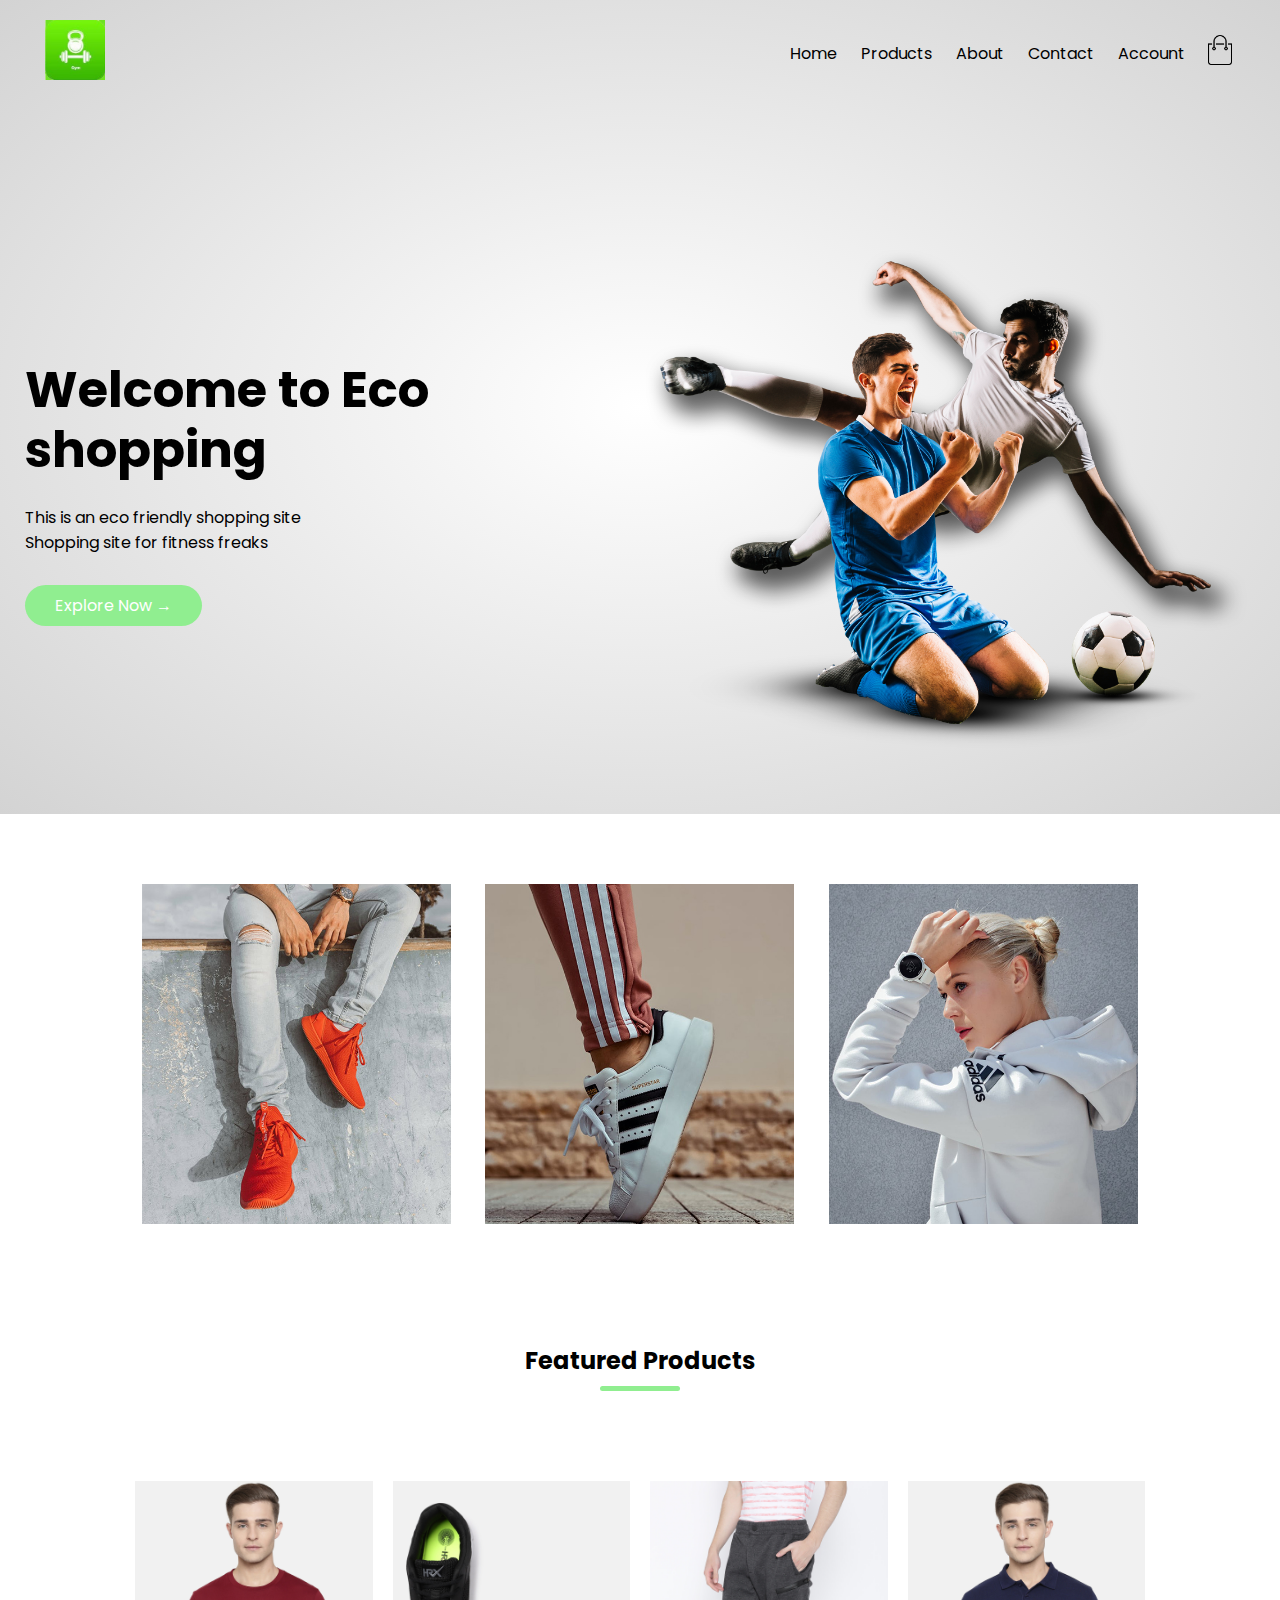
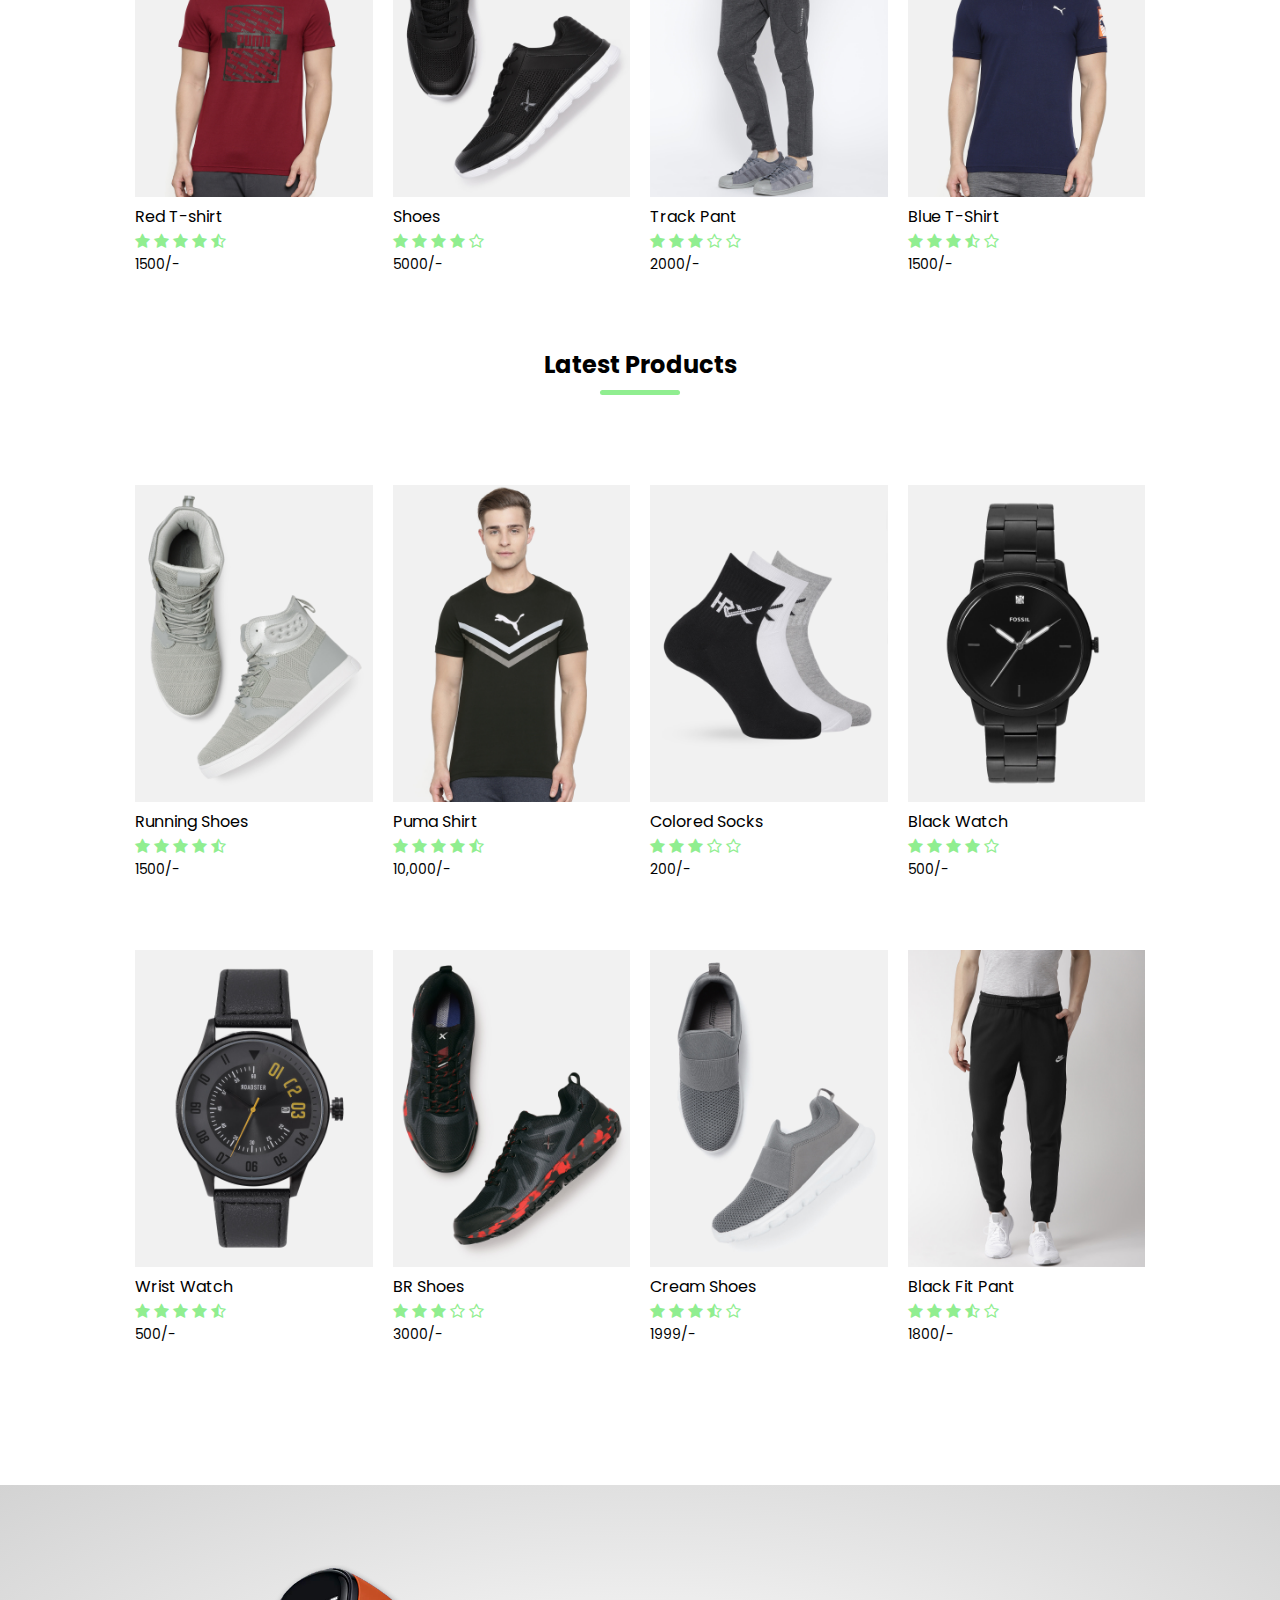
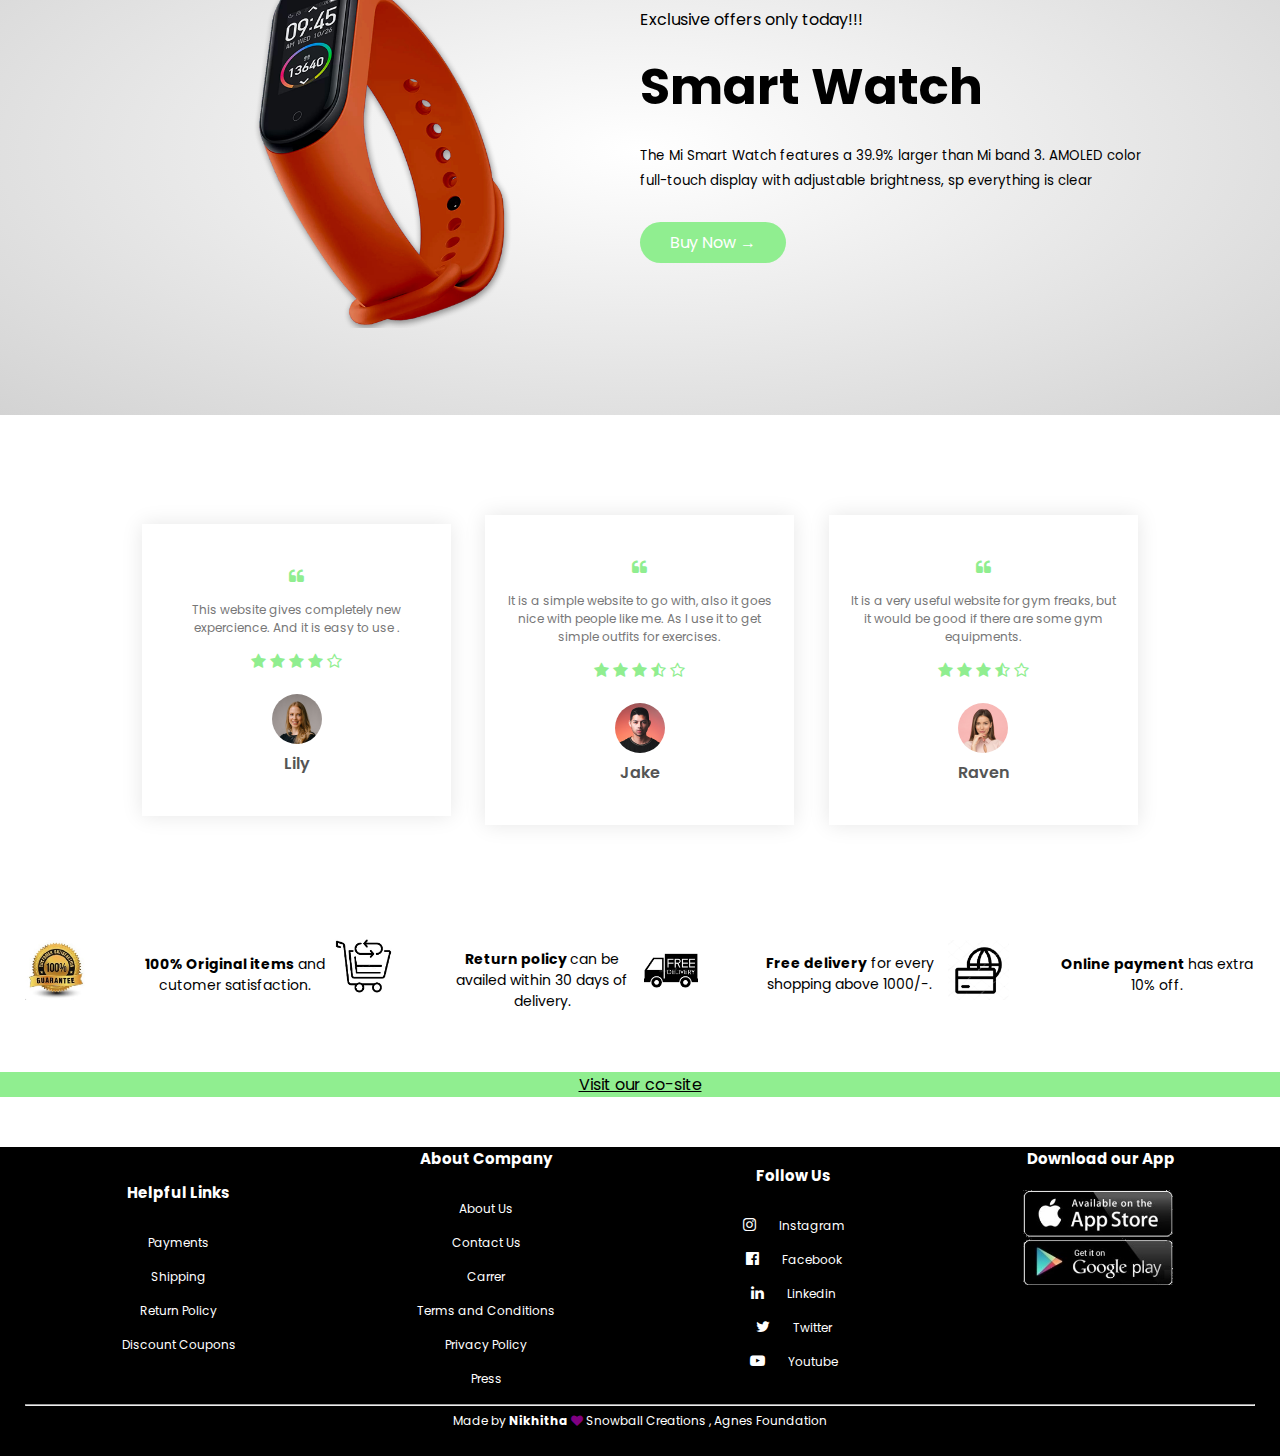
<file: Frontend/index.html>
<!DOCTYPE html>
<html lang="en" dir="ltr">
  <head>
    <meta charset="utf-8">
    <meta name="viewport" content="width=device-width, intial-scale =1.0">
    <title>Eco Shop-Home</title>
    <link rel="stylesheet" href="style.css">


<link rel="preconnect" href="https://fonts.gstatic.com">
<link href="https://fonts.googleapis.com/css2?family=Poppins:wght@400;500;600;700&display=swap" rel="stylesheet">


<link rel="stylesheet" href="https://stackpath.bootstrapcdn.com/font-awesome/4.7.0/css/font-awesome.min.css">





  </head>
  <body>
    <div class="header">

    <div class="container">


    <div class="navbar">
      <div class="logo">
        <img src="images\logo.jfif" width="60px">

      </div>
      <nav>
        <ul id ="MenuItems">
          <li><a href="#">Home</a></li>
          <li><a href="products.html">Products</a></li>
          <li><a href="#">About</a></li>
          <li><a href="#">Contact</a></li>
          <li><a href="account.html">Account</a></li>
        </ul>
      </nav>
      <a href="cart.html"> <img src="images\cart.png" width="30px" height="30px"></a>
      <img src="images\menu.png" class="menu-icon" onclick="menutoggle()">
    </div>
    <div class="row">
      <div class="col-2">
        <h1>Welcome to Eco shopping</h1>
        <p>This is an eco friendly shopping site <br> Shopping site for fitness freaks</p>
        <a href="#"class="btn">Explore Now &#8594;</a>
      </div>
      <div class="col-2 ">
        <img src="images\image1.png" >

      </div>

    </div>
    </div>
  </div>
<!------------------>
<div class="categories">
  <div class="small-container">


  <div class="row">
    <div class="col-3">
        <img src="images\category-1.jpg">
    </div>
    <div class="col-3">
      <img src="images\category-2.jpg">
    </div>
    <div class="col-3">
<img src="images\category-3.jpg">
    </div>

  </div>
</div>
</div>
<!------------->

<div class="small-container">
  <h2 class="title">Featured Products</h2>
  <div class="row">
    <div class="col-4">
      <div class="product-top">
      <a href="prod-det.html"> <img src="images\product-1.jpg"> </a>
      <a href="prod-det.html"><h4>Red T-shirt</h4></a>
      <div class="overlay-right">
        <button type="button" class="btn btn-secondary" title ="See more">
          <i class="fa fa-eye"></i>
        </button>
        <button type="button" class="btn btn-secondary" title ="Add to wishlist">
          <i class="fa fa-heart-o"></i>
        </button>
        <button type="button" class="btn btn-secondary" title ="Add to cart">
          <a href="cart.html"><i class="fa fa-shopping-cart"></i></a>
        </button>
      </div>
      </div>


      <div class="rating">
        <i class="fa fa-star"></i>
        <i class="fa fa-star"></i>
        <i class="fa fa-star"></i>
        <i class="fa fa-star"></i>
        <i class="fa fa-star-half-o"></i>

      </div>
      <p>1500/-</p>
    </div>

    <div class="col-4">
      <div class="product-top">
      <img src="images\product-2.jpg">
      <h4>Shoes</h4>
      <div class="overlay-right">
        <button type="button" class="btn btn-secondary" title ="See more">
          <i class="fa fa-eye"></i>
        </button>
        <button type="button" class="btn btn-secondary" title ="Add to wishlist">
          <i class="fa fa-heart-o"></i>
        </button>
        <button type="button" class="btn btn-secondary" title ="Add to cart">
          <a href="cart.html"><i class="fa fa-shopping-cart"></i></a>
        </button>
      </div>
      </div>



      <div class="rating">
        <i class="fa fa-star"></i>
        <i class="fa fa-star"></i>
        <i class="fa fa-star"></i>
        <i class="fa fa-star"></i>
        <i class="fa fa-star-o"></i>

      </div>
      <p>5000/-</p>
    </div>

    <div class="col-4">
      <div class="product-top">
      <img src="images\product-3.jpg">
      <h4>Track Pant</h4>
      <div class="overlay-right">
        <button type="button" class="btn btn-secondary" title ="See more">
          <i class="fa fa-eye"></i>
        </button>
        <button type="button" class="btn btn-secondary" title ="Add to wishlist">
          <i class="fa fa-heart-o"></i>
        </button>
        <button type="button" class="btn btn-secondary" title ="Add to cart">
          <a href="cart.html"><i class="fa fa-shopping-cart"></i></a>
        </button>
      </div>
      </div>


      <div class="rating">
        <i class="fa fa-star"></i>
        <i class="fa fa-star"></i>
        <i class="fa fa-star"></i>
        <i class="fa fa-star-o"></i>
        <i class="fa fa-star-o"></i>

      </div>
      <p>2000/-</p>
    </div>

    <div class="col-4">
      <div class="product-top">
      <img src="images\product-4.jpg">
      <h4>Blue T-Shirt</h4>
      <div class="overlay-right">
        <button type="button" class="btn btn-secondary" title ="See more">
          <i class="fa fa-eye"></i>
        </button>
        <button type="button" class="btn btn-secondary" title ="Add to wishlist">
          <i class="fa fa-heart-o"></i>
        </button>
        <button type="button" class="btn btn-secondary" title ="Add to cart">
          <a href="cart.html"><i class="fa fa-shopping-cart"></i></a>
        </button>
      </div>
      </div>


      <div class="rating">
        <i class="fa fa-star"></i>
        <i class="fa fa-star"></i>
        <i class="fa fa-star"></i>
        <i class="fa fa-star-half-o"></i>
        <i class="fa fa-star-o"></i>

      </div>
      <p>1500/-</p>
    </div>



  </div>
    <h2 class="title">Latest Products</h2>
    <div class="row">
      <div class="col-4">
        <div class="product-top">
        <img src="images\product-5.jpg">
        <h4>Running Shoes</h4>
        <div class="overlay-right">
          <button type="button" class="btn btn-secondary" title ="See more">
            <i class="fa fa-eye"></i>
          </button>
          <button type="button" class="btn btn-secondary" title ="Add to wishlist">
            <i class="fa fa-heart-o"></i>
          </button>
          <button type="button" class="btn btn-secondary" title ="Add to cart">
            <a href="cart.html"><i class="fa fa-shopping-cart"></i></a>
          </button>
        </div>
        </div>


        <div class="rating">
          <i class="fa fa-star"></i>
          <i class="fa fa-star"></i>
          <i class="fa fa-star"></i>
          <i class="fa fa-star"></i>
          <i class="fa fa-star-half-o"></i>

        </div>
        <p>1500/-</p>
      </div>

      <div class="col-4">
        <div class="product-top">
        <img src="images\product-6.jpg">
        <h4>Puma Shirt</h4>
        <div class="overlay-right">
          <button type="button" class="btn btn-secondary" title ="See more">
            <i class="fa fa-eye"></i>
          </button>
          <button type="button" class="btn btn-secondary" title ="Add to wishlist">
            <i class="fa fa-heart-o"></i>
          </button>
          <button type="button" class="btn btn-secondary" title ="Add to cart">
            <a href="cart.html"><i class="fa fa-shopping-cart"></i></a>
          </button>
        </div>
        </div>


        <div class="rating">
          <i class="fa fa-star"></i>
          <i class="fa fa-star"></i>
          <i class="fa fa-star"></i>
          <i class="fa fa-star"></i>
          <i class="fa fa-star-half-o"></i>

        </div>
        <p>10,000/-</p>
      </div>

      <div class="col-4">
        <div class="product-top">
        <img src="images\product-7.jpg">
        <h4>Colored Socks</h4>
        <div class="overlay-right">
          <button type="button" class="btn btn-secondary" title ="See more">
            <i class="fa fa-eye"></i>
          </button>
          <button type="button" class="btn btn-secondary" title ="Add to wishlist">
            <i class="fa fa-heart-o"></i>
          </button>
          <button type="button" class="btn btn-secondary" title ="Add to cart">
            <a href="cart.html"><i class="fa fa-shopping-cart"></i></a>
          </button>
        </div>
        </div>


        <div class="rating">
          <i class="fa fa-star"></i>
          <i class="fa fa-star"></i>
          <i class="fa fa-star"></i>
          <i class="fa fa-star-o"></i>
          <i class="fa fa-star-o"></i>

        </div>
        <p>200/-</p>
      </div>

      <div class="col-4">
        <div class="product-top">
        <img src="images\product-8.jpg">
        <h4>Black Watch</h4>
        <div class="overlay-right">
          <button type="button" class="btn btn-secondary" title ="See more">
            <i class="fa fa-eye"></i>
          </button>
          <button type="button" class="btn btn-secondary" title ="Add to wishlist">
            <i class="fa fa-heart-o"></i>
          </button>
          <button type="button" class="btn btn-secondary" title ="Add to cart">
            <a href="cart.html"><i class="fa fa-shopping-cart"></i></a>
          </button>
        </div>
        </div>


        <div class="rating">
          <i class="fa fa-star"></i>
          <i class="fa fa-star"></i>
          <i class="fa fa-star"></i>
          <i class="fa fa-star"></i>
          <i class="fa fa-star-o"></i>

        </div>
        <p>500/-</p>
      </div>



    </div>

    <div class="row">
      <div class="col-4">
        <div class="product-top">
        <img src="images\product-9.jpg">
        <h4>Wrist Watch</h4>
        <div class="overlay-right">
          <button type="button" class="btn btn-secondary" title ="See more">
            <i class="fa fa-eye"></i>
          </button>
          <button type="button" class="btn btn-secondary" title ="Add to wishlist">
            <i class="fa fa-heart-o"></i>
          </button>
          <button type="button" class="btn btn-secondary" title ="Add to cart">
            <a href="cart.html"><i class="fa fa-shopping-cart"></i></a>
          </button>
        </div>
        </div>


        <div class="rating">
          <i class="fa fa-star"></i>
          <i class="fa fa-star"></i>
          <i class="fa fa-star"></i>
          <i class="fa fa-star"></i>
          <i class="fa fa-star-half-o"></i>

        </div>
        <p>500/-</p>
      </div>

      <div class="col-4">
        <div class="product-top">
        <img src="images\product-10.jpg">
        <h4>BR Shoes</h4>
        <div class="overlay-right">
          <button type="button" class="btn btn-secondary" title ="See more">
            <i class="fa fa-eye"></i>
          </button>
          <button type="button" class="btn btn-secondary" title ="Add to wishlist">
            <i class="fa fa-heart-o"></i>
          </button>
          <button type="button" class="btn btn-secondary" title ="Add to cart">
            <a href="cart.html"><i class="fa fa-shopping-cart"></i></a>
          </button>
        </div>
        </div>


        <div class="rating">
          <i class="fa fa-star"></i>
          <i class="fa fa-star"></i>
          <i class="fa fa-star"></i>
          <i class="fa fa-star-o"></i>
          <i class="fa fa-star-o"></i>

        </div>
        <p>3000/-</p>
      </div>

      <div class="col-4">
        <div class="product-top">
        <img src="images\product-11.jpg">
        <h4>Cream Shoes</h4>
        <div class="overlay-right">
          <button type="button" class="btn btn-secondary" title ="See more">
            <i class="fa fa-eye"></i>
          </button>
          <button type="button" class="btn btn-secondary" title ="Add to wishlist">
            <i class="fa fa-heart-o"></i>
          </button>
          <button type="button" class="btn btn-secondary" title ="Add to cart">
            <a href="cart.html"><i class="fa fa-shopping-cart"></i></a>
          </button>
        </div>
        </div>


        <div class="rating">
          <i class="fa fa-star"></i>
          <i class="fa fa-star"></i>
          <i class="fa fa-star"></i>
          <i class="fa fa-star-half-o"></i>
          <i class="fa fa-star-o"></i>

        </div>
        <p>1999/-</p>
      </div>

      <div class="col-4">
        <div class="product-top">
        <img src="images\product-12.jpg">
        <h4>Black Fit Pant</h4>
        <div class="overlay-right">
          <button type="button" class="btn btn-secondary" title ="See more">
            <i class="fa fa-eye"></i>
          </button>
          <button type="button" class="btn btn-secondary" title ="Add to wishlist">
            <i class="fa fa-heart-o"></i>
          </button>
          <button type="button" class="btn btn-secondary" title ="Add to cart">
            <a href="cart.html"><i class="fa fa-shopping-cart"></i></a>
          </button>
        </div>
        </div>


        <div class="rating">
          <i class="fa fa-star"></i>
          <i class="fa fa-star"></i>
          <i class="fa fa-star"></i>
          <i class="fa fa-star-half-o"></i>
          <i class="fa fa-star-o"></i>

        </div>
        <p>1800/-</p>
      </div>
    </div>
  </div>

<!------------------------>
<div class="offer">
  <div class="small-container">
    <div class="row">
      <div class="col-2">
        <img src="images\exclusive.png" class="offer-img">

      </div>
      <div class="col-2">
        <p>Exclusive offers only today!!!</p>
        <h1>Smart Watch</h1>
        <small>The Mi Smart Watch features a 39.9% larger than Mi band 3. AMOLED color full-touch
        display with adjustable brightness, sp everything is clear<br></small>
        <a href="#" class="btn">Buy Now &#8594;</a>

      </div>


    </div>

  </div>

</div>




<!-------------------------------------------------------------->
<div class="test">
  <div class="small-container">
    <div class="row">
      <div class="col-3">
        <i class="fa fa-quote-left"></i>
        <p>This website gives completely new expercience.
        And it is easy to use .</p>
          <div class="rating">
            <i class="fa fa-star"></i>
            <i class="fa fa-star"></i>
            <i class="fa fa-star"></i>
            <i class="fa fa-star"></i>
            <i class="fa fa-star-o"></i>

          </div>
          <img src="images\user-1.png" >
          <h3>Lily </h3>

      </div>

      <div class="col-3">
        <i class="fa fa-quote-left"></i>
        <p>It is a simple website to go with, also it goes nice with people like me.
        As I use it to get simple outfits for exercises. </p>
          <div class="rating">
            <i class="fa fa-star"></i>
            <i class="fa fa-star"></i>
            <i class="fa fa-star"></i>
            <i class="fa fa-star-half-o"></i>
            <i class="fa fa-star-o"></i>

          </div>
          <img src="images\user-2.png" >
          <h3>Jake </h3>

      </div>

      <div class="col-3">
        <i class="fa fa-quote-left"></i>
        <p>It is a very useful website for gym freaks, but it would be good if there are some gym equipments. </p>
          <div class="rating">
            <i class="fa fa-star"></i>
            <i class="fa fa-star"></i>
            <i class="fa fa-star"></i>
            <i class="fa fa-star-half-o"></i>
            <i class="fa fa-star-o"></i>

          </div>
          <img src="images\user-3.png" >
          <h3>Raven</h3>

      </div>

    </div>

  </div>

</div>


<!---------------------------------------------->


<section class="web-features">
  <div class="container">
    <div class="row">
      <div class="col-4-1 feature-box">
        <img src="images\gurantee.jpg">
        <div class="feature-text">
          <p><b> 100% Original items</b> and cutomer satisfaction.</p>
        </div>
      </div>

      <div class="col-4-1 feature-box">
        <img src="images\return.jpg">
        <div class="feature-text">
          <p><b> Return policy </b>can be availed within 30 days of delivery.</p>
        </div>
      </div>


      <div class="col-4-1 feature-box">
        <img src="images\freedeli.png">
        <div class="feature-text">
          <p><b> Free delivery</b> for every shopping above 1000/-.</p>
        </div>
      </div>

      <div class="col-4-1 feature-box">
        <img src="images\onlinepay.png">
        <div class="feature-text">
          <p><b>Online payment </b> has extra 10% off.</p>
        </div>
      </div>

    </div>
  </div>
</section>
<p style="text-align:center; text-decoration-line: underline;background:lightgreen;"> <a href="Project\Main.html">Visit our co-site</center></a></p>

<!---------------------------------------------->
<section class="footer">
  <div class="container">
    <div class="row">
      <div class="col-4-1">
        <h1>Helpful Links</h1>
        <p>Payments</p>
        <p>Shipping</p>
        <p>Return Policy</p>
        <p>Discount Coupons</p>
      </div>

      <div class="col-4-1">
        <h1>About Company</h1>
        <p>About Us</p>
        <p>Contact Us</p>
        <p>Carrer</p>
        <p>Terms and Conditions</p>
        <p>Privacy Policy</p>
        <p>Press</p>
      </div>

      <div class="col-4-1">
        <h1>Follow Us</h1>
        <p><i class ="fa fa-instagram"></i>   Instagram</p>
        <p><i class ="fa fa-facebook-official"></i>  Facebook</p>
        <p><i class ="fa fa-linkedin"></i>   Linkedin</p>
        <p><i class ="fa fa-twitter"></i>   Twitter</p>
        <p><i class= "fa fa-youtube-play "></i>    Youtube</p>
      </div>

      <div class="col-4-1 footer-image">
        <h1>Download our App </h1>
        <img src="images\downloads.png" >
      </div>
    </div>
    <hr>
    <p class="copyright"> Made by <b>Nikhitha</b> <i class="fa fa-heart"></i> Snowball Creations , Agnes Foundation</p>
  </div>
</section>



<!--javascript------------>



<script type="text/javascript">
  var MenuItems = document.getElementById("MenuItems");
  MenuItems.style.maxHeight ="0px";

  function menutoggle()
  {
    if(MenuItems.style.maxHeight =="0px")
    {
      MenuItems.style.maxHeight ="200px";
    }
    else {
      MenuItems.style.maxHeight ="0px";
    }
  }

</script>




  </body>
</html>
</file>
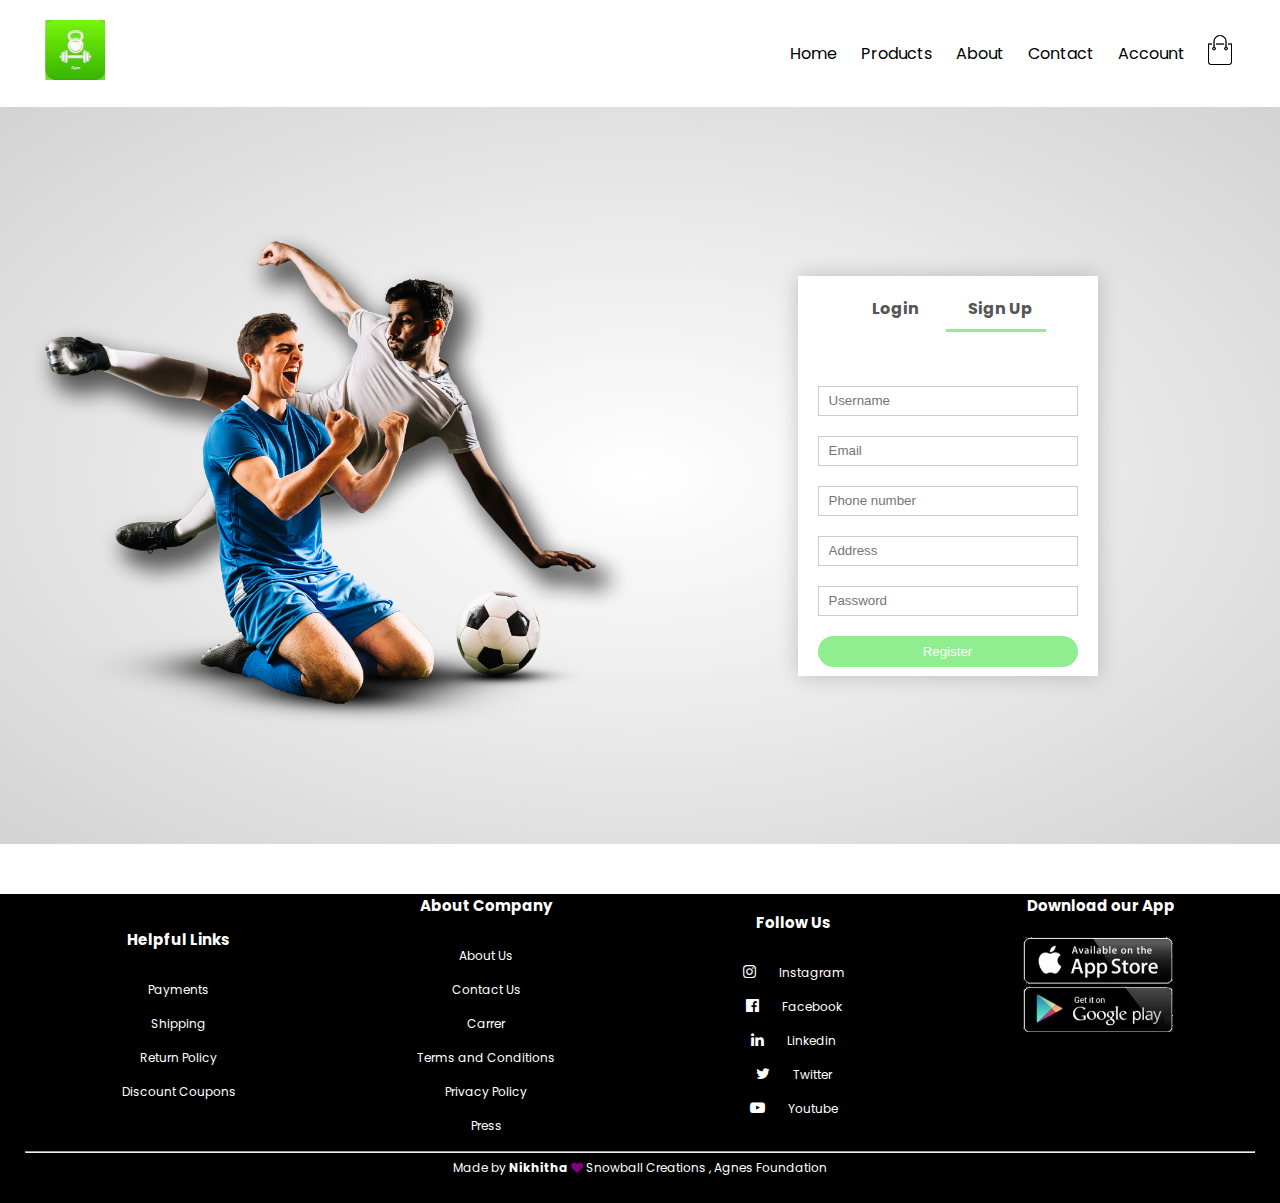
<file: Frontend/account.html>
<!DOCTYPE html>
<html lang="en" dir="ltr">
  <head>
    <meta charset="utf-8">
    <meta name="viewport" content="width=device-width, intial-scale =1.0">
    <title>Cart-Eco Shop</title>
    <link rel="stylesheet" href="style.css">
    <a href="index.html"> <link rel="icon" href="images\logo.jfif" type="image/x-icon"> </a>

<link rel="preconnect" href="https://fonts.gstatic.com">
<link href="https://fonts.googleapis.com/css2?family=Poppins:wght@400;500;600;700&display=swap" rel="stylesheet">


<link rel="stylesheet" href="https://stackpath.bootstrapcdn.com/font-awesome/4.7.0/css/font-awesome.min.css">





  </head>
  <body>


    <div class="container">


    <div class="navbar">
      <div class="logo">
        <a href="index.html"><img src="images\logo.jfif" width="60px"></a>

      </div>
      <nav>
        <ul id ="MenuItems">
          <li><a href="index.html">Home</a></li>
          <li><a href="products.html">Products</a></li>
          <li><a href="#">About</a></li>
          <li><a href="#">Contact</a></li>
          <li><a href="account.html">Account</a></li>
        </ul>
      </nav>
      <a href="cart.html"><img src="images\cart.png" width="30px" height="30px"></a>
      <img src="images\menu.png" class="menu-icon" onclick="menutoggle()">
    </div>

    </div>

<!------------------>

<div class="account-page">
  <div class="container">
    <div class="row">
      <div class="col-2">
        <img src="images\image1.png" width="100%">

      </div>
      <div class="col-2">
        <div class="form-container">
          <div class="form-btn">
            <span onclick="login()"> Login</span>
            <span onclick="register()">Sign Up</span>
            <hr id="Indicator">

          </div>
          <form id="logForm">
            <input type="text" placeholder="Username">
            <input type="password" placeholder="Password">
            <button type="submit" class ="btn">Login</button>
            <a href="#">Forgot password</a>
          </form>

          <form id="regForm">
            <input type="text" placeholder="Username">
            <input type="email" placeholder="Email">
            <input type="number" placeholder="Phone number">
            <input type="text" placeholder="Address">
            <input type="password" placeholder="Password">
            <button type="submit" class ="btn">Register</button>
          </form>

        </div>

      </div>

    </div>

  </div>

</div>

<!------------------------------------------------------------->




<!------------------------------------------------------->





<!---------------------------------------------->
<section class="footer">
  <div class="container">
    <div class="row">
      <div class="col-4-1">
        <h1>Helpful Links</h1>
        <p>Payments</p>
        <p>Shipping</p>
        <p>Return Policy</p>
        <p>Discount Coupons</p>
      </div>

      <div class="col-4-1">
        <h1>About Company</h1>
        <p>About Us</p>
        <p>Contact Us</p>
        <p>Carrer</p>
        <p>Terms and Conditions</p>
        <p>Privacy Policy</p>
        <p>Press</p>
      </div>

      <div class="col-4-1">
        <h1>Follow Us</h1>
        <p><i class ="fa fa-instagram"></i>   Instagram</p>
        <p><i class ="fa fa-facebook-official"></i>  Facebook</p>
        <p><i class ="fa fa-linkedin"></i>   Linkedin</p>
        <p><i class ="fa fa-twitter"></i>   Twitter</p>
        <p><i class= "fa fa-youtube-play "></i>    Youtube</p>
      </div>

      <div class="col-4-1 footer-image">
        <h1>Download our App </h1>
        <img src="images\downloads.png" >
      </div>
    </div>
    <hr>
    <p class="copyright"> Made by <b>Nikhitha</b> <i class="fa fa-heart"></i> Snowball Creations , Agnes Foundation</p>
  </div>
</section>



<!---javascript------------>



<script type="text/javascript">
  var MenuItems = document.getElementById("MenuItems");
  MenuItems.style.maxHeight ="0px";

  function menutoggle()
  {
    if(MenuItems.style.maxHeight =="0px")
    {
      MenuItems.style.maxHeight ="200px";
    }
    else {
      MenuItems.style.maxHeight ="0px";
    }


  }




</script>


<script type="text/javascript">
  var logForm = document.getElementById("logForm");
  var regForm = document.getElementById("regForm");
  var Indicator =  document.getElementById("Indicator");
  function register() {
    regForm.style.transform = "translateX(0px)";
    logForm.style.transform = "translateX(0px)";
    Indicator.style.transform = "translateX(100px)";
  }
  function login() {
    regForm.style.transform = "translateX(300px)";
    logForm.style.transform = "translateX(300px)";
    Indicator.style.transform = "translateX(0px)";
  }

</script>



  </body>
</html>
</file>
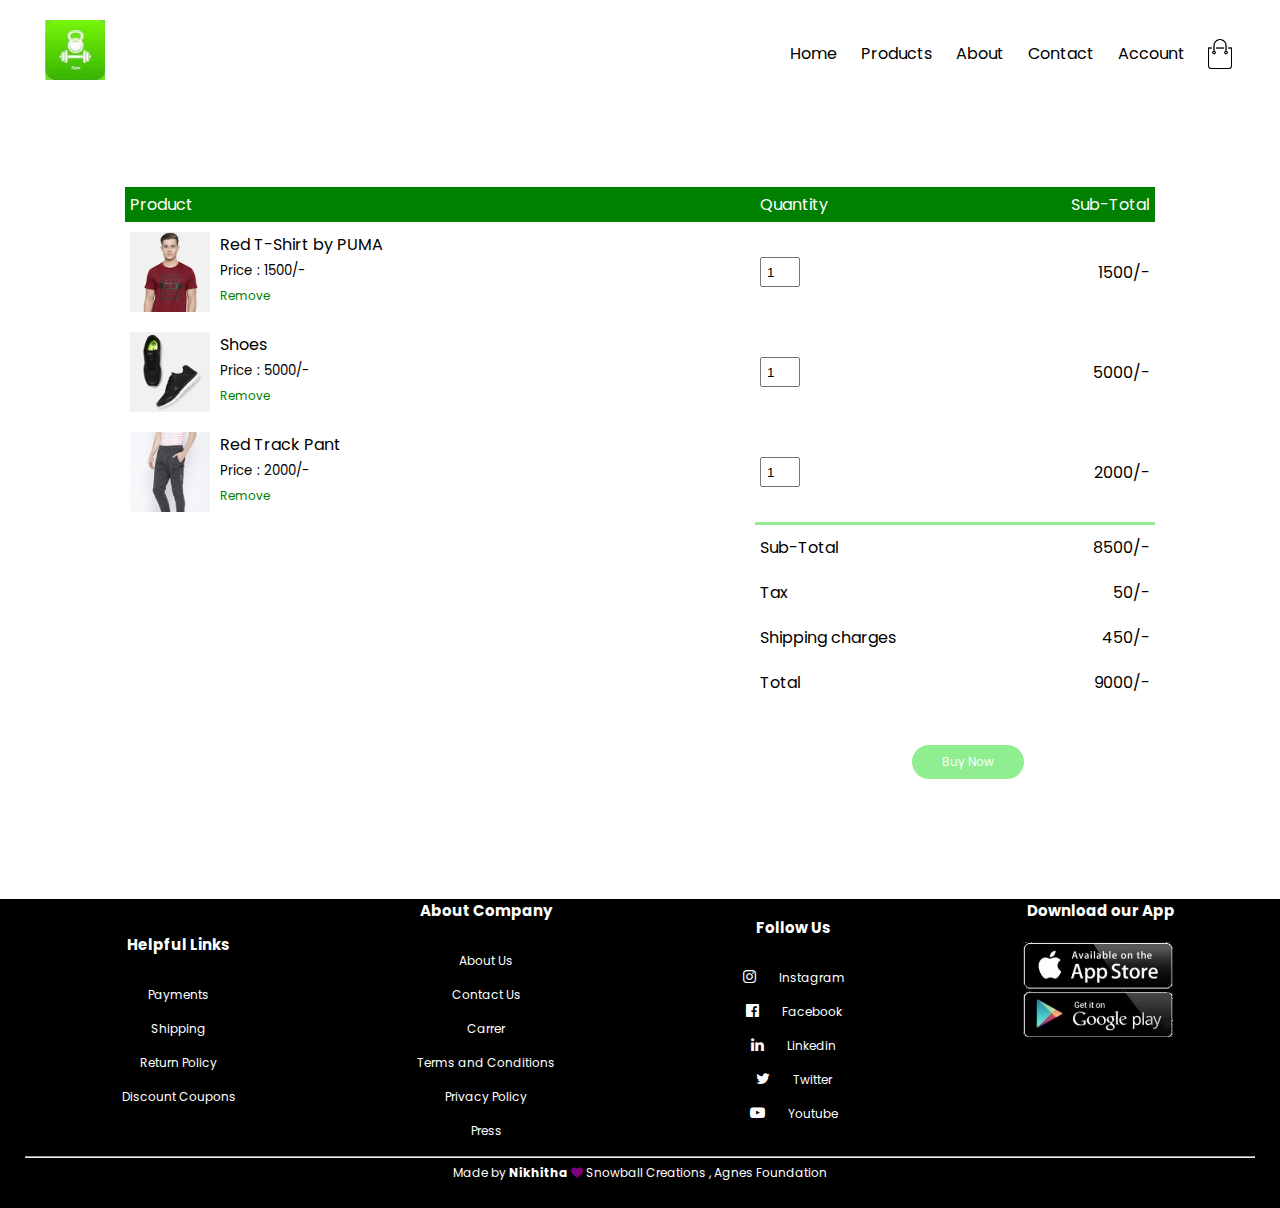
<file: Frontend/cart.html>
<!DOCTYPE html>
<html lang="en" dir="ltr">
  <head>
    <meta charset="utf-8">
    <meta name="viewport" content="width=device-width, intial-scale =1.0">
    <title>Cart-Eco Shop</title>
    <link rel="stylesheet" href="style.css">
    <script src="cart.js" async></script>
    <a href="index.html"> <link rel="icon" href="images\logo.jfif" type="image/x-icon"> </a>

<link rel="preconnect" href="https://fonts.gstatic.com">
<link href="https://fonts.googleapis.com/css2?family=Poppins:wght@400;500;600;700&display=swap" rel="stylesheet">


<link rel="stylesheet" href="https://stackpath.bootstrapcdn.com/font-awesome/4.7.0/css/font-awesome.min.css">





  </head>
  <body>


    <div class="container">


    <div class="navbar">
      <div class="logo">
        <img src="images\logo.jfif" width="60px">

      </div>
      <nav>
        <ul id ="MenuItems">
          <li><a href="index.html">Home</a></li>
          <li><a href="products.html">Products</a></li>
          <li><a href="#">About</a></li>
          <li><a href="#">Contact</a></li>
          <li><a href="account.html">Account</a></li>
        </ul>
      </nav>
      <img src="images\cart.png" width="30px" height="30px">
      <img src="images\menu.png" class="menu-icon" onclick="menutoggle()">
    </div>

    </div>

<!------------------>

<div class="small-container cart-page">
  <table>
    <tr>
      <th>Product</th>
      <th>Quantity</th>
      <th>Sub-Total</th>
    </tr>
    <tr>
      <td>
      <div class="cart-info">
        <img src="images\buy-1.jpg" >

        <div>
          <p>Red T-Shirt by PUMA</p>
          <small>Price : 1500/-</small>
          <br>
          <a href="#">Remove</a>
        </div>

      </div></td>

      <td><input type="number"  value="1"></td>
      <td>1500/-</td>
    </tr>
    <tr>
      <td>
      <div class="cart-info">
        <img src="images\buy-2.jpg" >

        <div>
          <p>Shoes</p>
          <small>Price : 5000/-</small>
          <br>
          <a href="#">Remove</a>
        </div>

      </div></td>

      <td><input type="number"  value="1"></td>
      <td>5000/-</td>
    </tr>
    <tr>
      <td>
      <div class="cart-info">
        <img src="images\buy-3.jpg" >

        <div>
          <p>Red Track Pant</p>
          <small>Price : 2000/-</small>
          <br>
          <a href="#">Remove</a>
        </div>

      </div></td>
      <td><input type="number"  value="1"></td>
      <td>2000/-</td>
    </tr>

  </table>

  <div class="total-price">
    <table>
      <tr>
        <td>Sub-Total</td>
        <td>8500/-</td>
      </tr>
      <tr>
        <td>Tax</td>
        <td>50/-</td>
      </tr>
      <tr>
        <td>Shipping charges</td>
        <td>450/-</td>
      </tr>
      <tr>
        <td>Total</td>
        <td>9000/-</td>
      </tr>
      <tr>
        <td>
        <a href="#" class="btn">Buy Now</a></td>



      </tr>
    </table>

  </div>

</div>

<!------------------------------------------------------------->




<!------------------------------------------------------->





<!---------------------------------------------->
<section class="footer">
  <div class="container">
    <div class="row">
      <div class="col-4-1">
        <h1>Helpful Links</h1>
        <p>Payments</p>
        <p>Shipping</p>
        <p>Return Policy</p>
        <p>Discount Coupons</p>
      </div>

      <div class="col-4-1">
        <h1>About Company</h1>
        <p>About Us</p>
        <p>Contact Us</p>
        <p>Carrer</p>
        <p>Terms and Conditions</p>
        <p>Privacy Policy</p>
        <p>Press</p>
      </div>

      <div class="col-4-1">
        <h1>Follow Us</h1>
        <p><i class ="fa fa-instagram"></i>   Instagram</p>
        <p><i class ="fa fa-facebook-official"></i>  Facebook</p>
        <p><i class ="fa fa-linkedin"></i>   Linkedin</p>
        <p><i class ="fa fa-twitter"></i>   Twitter</p>
        <p><i class= "fa fa-youtube-play "></i>    Youtube</p>
      </div>

      <div class="col-4-1 footer-image">
        <h1>Download our App </h1>
        <img src="images\downloads.png" >
      </div>
    </div>
    <hr>
    <p class="copyright"> Made by <b>Nikhitha</b> <i class="fa fa-heart"></i> Snowball Creations , Agnes Foundation</p>
  </div>
</section>



<!---javascript------------>



<script type="text/javascript">
  var MenuItems = document.getElementById("MenuItems");
  MenuItems.style.maxHeight ="0px";

  function menutoggle()
  {
    if(MenuItems.style.maxHeight =="0px")
    {
      MenuItems.style.maxHeight ="200px";
    }
    else {
      MenuItems.style.maxHeight ="0px";
    }
  }



</script>




  </body>
</html>
</file>
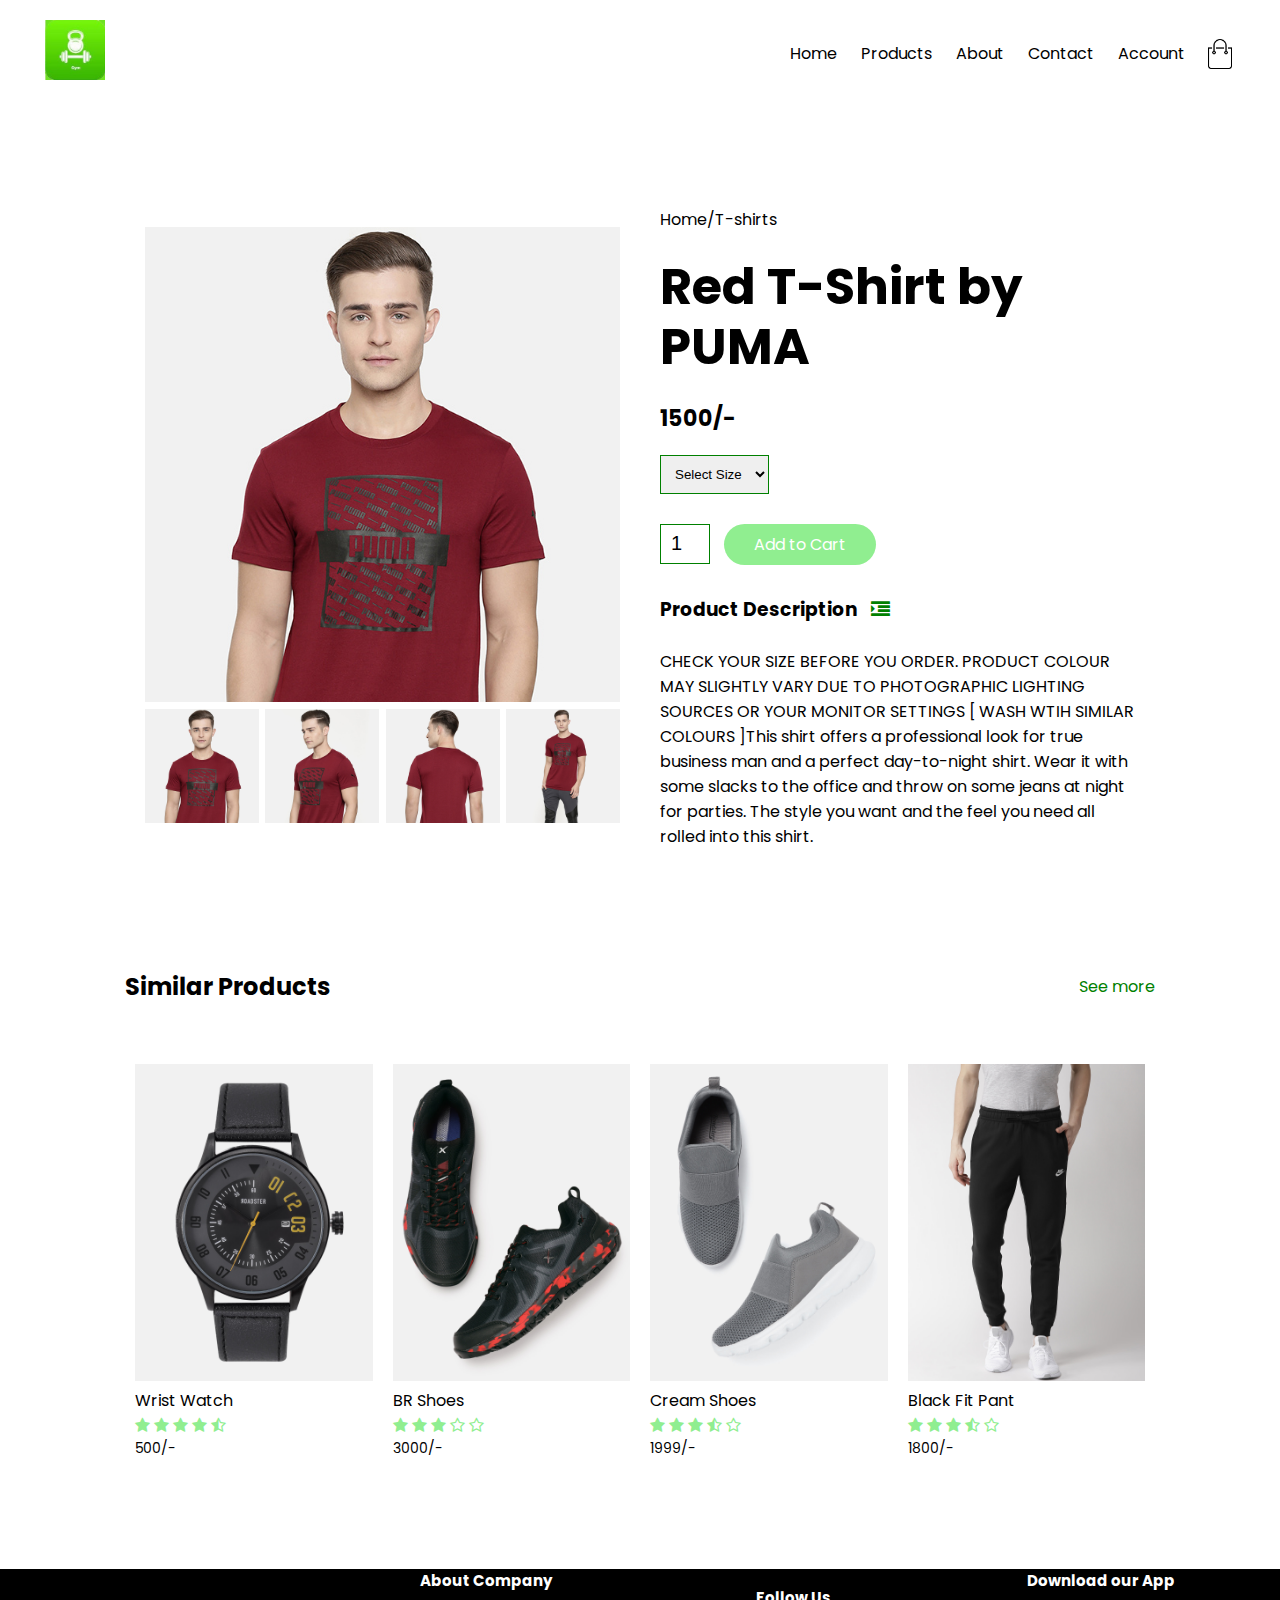
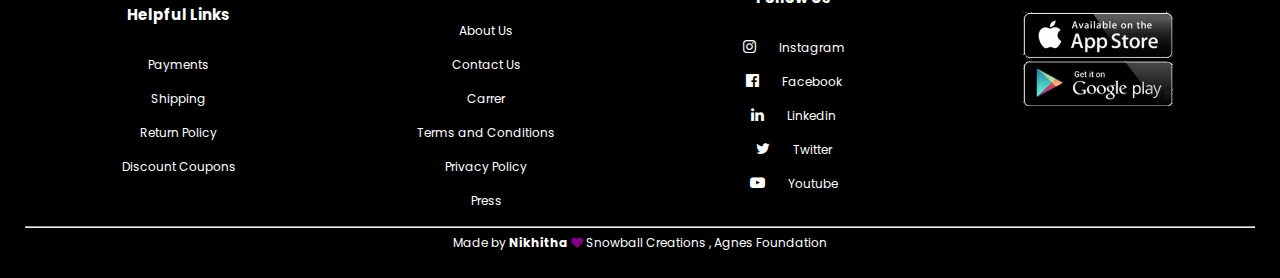
<file: Frontend/prod-det.html>
<!DOCTYPE html>
<html lang="en" dir="ltr">
  <head>
    <meta charset="utf-8">
    <meta name="viewport" content="width=device-width, intial-scale =1.0">
    <title>Product-Eco Shop</title>
    <link rel="stylesheet" href="style.css">
    <a href="index.html"> <link rel="icon" href="images\logo.jfif" type="image/x-icon"> </a>

<link rel="preconnect" href="https://fonts.gstatic.com">
<link href="https://fonts.googleapis.com/css2?family=Poppins:wght@400;500;600;700&display=swap" rel="stylesheet">


<link rel="stylesheet" href="https://stackpath.bootstrapcdn.com/font-awesome/4.7.0/css/font-awesome.min.css">





  </head>
  <body>


    <div class="container">


    <div class="navbar">
      <div class="logo">
        <img src="images\logo.jfif" width="60px">

      </div>
      <nav>
        <ul id ="MenuItems">
          <li><a href="#">Home</a></li>
          <li><a href="#">Products</a></li>
          <li><a href="#">About</a></li>
          <li><a href="#">Contact</a></li>
          <li><a href="#">Account</a></li>
        </ul>
      </nav>
      <img src="images\cart.png" width="30px" height="30px">
      <img src="images\menu.png" class="menu-icon" onclick="menutoggle()">
    </div>

    </div>

<!------------------>

<div class="small-container single-product">
  <div class="row">
    <div class="col-2">
      <img src="images\gallery-1.jpg"  id ="productImg" width=width="100%" >
      <div class="small-img-row">
        <div class="small-img-col">
          <img src="images\gallery-1.jpg" width="100%" class="smallImg">

        </div>
        <div class="small-img-col">
          <img src="images\gallery-2.jpg" width="100%" class="smallImg">

        </div>
        <div class="small-img-col">
          <img src="images\gallery-3.jpg" width="100%" class="smallImg">

        </div>
        <div class="small-img-col">
          <img src="images\gallery-4.jpg" width="100%" class="smallImg">

        </div>


      </div>

    </div>
    <div class="col-2">
      <p>Home/T-shirts</p>
      <h1>Red T-Shirt by PUMA</h1>
      <h4>1500/-</h4>
      <select >
        <option>Select Size</option>
        <option>XS</option>
        <option>S</option>
        <option>M</option>
        <option>L</option>
        <option>XL</option>
        <option>XXL</option>

      </select>
      <input type="number" value="1">
      <a href="#" class="btn">Add to Cart</a>
      <h3>Product Description <i class="fa fa-indent"></i></h3><br>
      <p >CHECK YOUR SIZE BEFORE YOU ORDER. PRODUCT COLOUR MAY SLIGHTLY VARY DUE TO PHOTOGRAPHIC LIGHTING SOURCES OR YOUR MONITOR SETTINGS [ WASH WTIH SIMILAR COLOURS ]This shirt offers a professional look for true business man and a perfect day-to-night shirt. Wear it with some slacks to the office and throw on some jeans at night for parties. The style you want and the feel you need all rolled into this shirt.</p>

    </div>

  </div>

</div>

<!------------------------------------------------------------->

<div class="small-container">
  <div class="row row-2">

    <h2>Similar Products</h2>
    <a href="#"> <p style="color:green;">See more</p> </a>
  </div>

</div>


<!------------------------------------------------------->

<div class="small-container">




  <div class="row">
    <div class="col-4">
      <div class="product-top">
      <img src="images\product-9.jpg">
      <h4>Wrist Watch</h4>
      <div class="overlay-right">
        <button type="button" class="btn btn-secondary" title ="See more">
          <i class="fa fa-eye"></i>
        </button>
        <button type="button" class="btn btn-secondary" title ="Add to wishlist">
          <i class="fa fa-heart-o"></i>
        </button>
        <button type="button" class="btn btn-secondary" title ="Add to cart">
          <i class="fa fa-shopping-cart"></i>
        </button>
      </div>
      </div>


      <div class="rating">
        <i class="fa fa-star"></i>
        <i class="fa fa-star"></i>
        <i class="fa fa-star"></i>
        <i class="fa fa-star"></i>
        <i class="fa fa-star-half-o"></i>

      </div>
      <p>500/-</p>
    </div>

    <div class="col-4">
      <div class="product-top">
      <img src="images\product-10.jpg">
      <h4>BR Shoes</h4>
      <div class="overlay-right">
        <button type="button" class="btn btn-secondary" title ="See more">
          <i class="fa fa-eye"></i>
        </button>
        <button type="button" class="btn btn-secondary" title ="Add to wishlist">
          <i class="fa fa-heart-o"></i>
        </button>
        <button type="button" class="btn btn-secondary" title ="Add to cart">
          <i class="fa fa-shopping-cart"></i>
        </button>
      </div>
      </div>


      <div class="rating">
        <i class="fa fa-star"></i>
        <i class="fa fa-star"></i>
        <i class="fa fa-star"></i>
        <i class="fa fa-star-o"></i>
        <i class="fa fa-star-o"></i>

      </div>
      <p>3000/-</p>
    </div>

    <div class="col-4">
      <div class="product-top">
      <img src="images\product-11.jpg">
      <h4>Cream Shoes</h4>
      <div class="overlay-right">
        <button type="button" class="btn btn-secondary" title ="See more">
          <i class="fa fa-eye"></i>
        </button>
        <button type="button" class="btn btn-secondary" title ="Add to wishlist">
          <i class="fa fa-heart-o"></i>
        </button>
        <button type="button" class="btn btn-secondary" title ="Add to cart">
          <i class="fa fa-shopping-cart"></i>
        </button>
      </div>
      </div>


      <div class="rating">
        <i class="fa fa-star"></i>
        <i class="fa fa-star"></i>
        <i class="fa fa-star"></i>
        <i class="fa fa-star-half-o"></i>
        <i class="fa fa-star-o"></i>

      </div>
      <p>1999/-</p>
    </div>

    <div class="col-4">
      <div class="product-top">
      <img src="images\product-12.jpg">
      <h4>Black Fit Pant</h4>
      <div class="overlay-right">
        <button type="button" class="btn btn-secondary" title ="See more">
          <i class="fa fa-eye"></i>
        </button>
        <button type="button" class="btn btn-secondary" title ="Add to wishlist">
          <i class="fa fa-heart-o"></i>
        </button>
        <button type="button" class="btn btn-secondary" title ="Add to cart">
          <i class="fa fa-shopping-cart"></i>
        </button>
      </div>
      </div>


      <div class="rating">
        <i class="fa fa-star"></i>
        <i class="fa fa-star"></i>
        <i class="fa fa-star"></i>
        <i class="fa fa-star-half-o"></i>
        <i class="fa fa-star-o"></i>

      </div>
      <p>1800/-</p>
    </div>
  </div>

  </div>



<!---------------------------------------------->
<section class="footer">
  <div class="container">
    <div class="row">
      <div class="col-4-1">
        <h1>Helpful Links</h1>
        <p>Payments</p>
        <p>Shipping</p>
        <p>Return Policy</p>
        <p>Discount Coupons</p>
      </div>

      <div class="col-4-1">
        <h1>About Company</h1>
        <p>About Us</p>
        <p>Contact Us</p>
        <p>Carrer</p>
        <p>Terms and Conditions</p>
        <p>Privacy Policy</p>
        <p>Press</p>
      </div>

      <div class="col-4-1">
        <h1>Follow Us</h1>
        <p><i class ="fa fa-instagram"></i>   Instagram</p>
        <p><i class ="fa fa-facebook-official"></i>  Facebook</p>
        <p><i class ="fa fa-linkedin"></i>   Linkedin</p>
        <p><i class ="fa fa-twitter"></i>   Twitter</p>
        <p><i class= "fa fa-youtube-play "></i>    Youtube</p>
      </div>

      <div class="col-4-1 footer-image">
        <h1>Download our App </h1>
        <img src="images\downloads.png" >
      </div>
    </div>
    <hr>
    <p class="copyright"> Made by <b>Nikhitha</b> <i class="fa fa-heart"></i> Snowball Creations , Agnes Foundation</p>
  </div>
</section>



<!------------javascript------------>



<script type="text/javascript">
  var MenuItems = document.getElementById("MenuItems");
  MenuItems.style.maxHeight ="0px";

  function menutoggle()
  {
    if(MenuItems.style.maxHeight =="0px")
    {
      MenuItems.style.maxHeight ="200px";
    }
    else {
      MenuItems.style.maxHeight ="0px";
    }
  }

  var productImg = document.getElementById("productImg");
  var smallImg = document.getElementsByClassName("smallImg");
  smallImg[0].onclick = function()
  {
    productImg.src = smallImg[0].src;
  }
  smallImg[1].onclick = function()
  {
    productImg.src = smallImg[1].src;
  }
  smallImg[2].onclick = function()
  {
    productImg.src = smallImg[2].src;
  }
  smallImg[3].onclick = function()
  {
    productImg.src = smallImg[3].src;
  }

</script>




  </body>
</html>
</file>
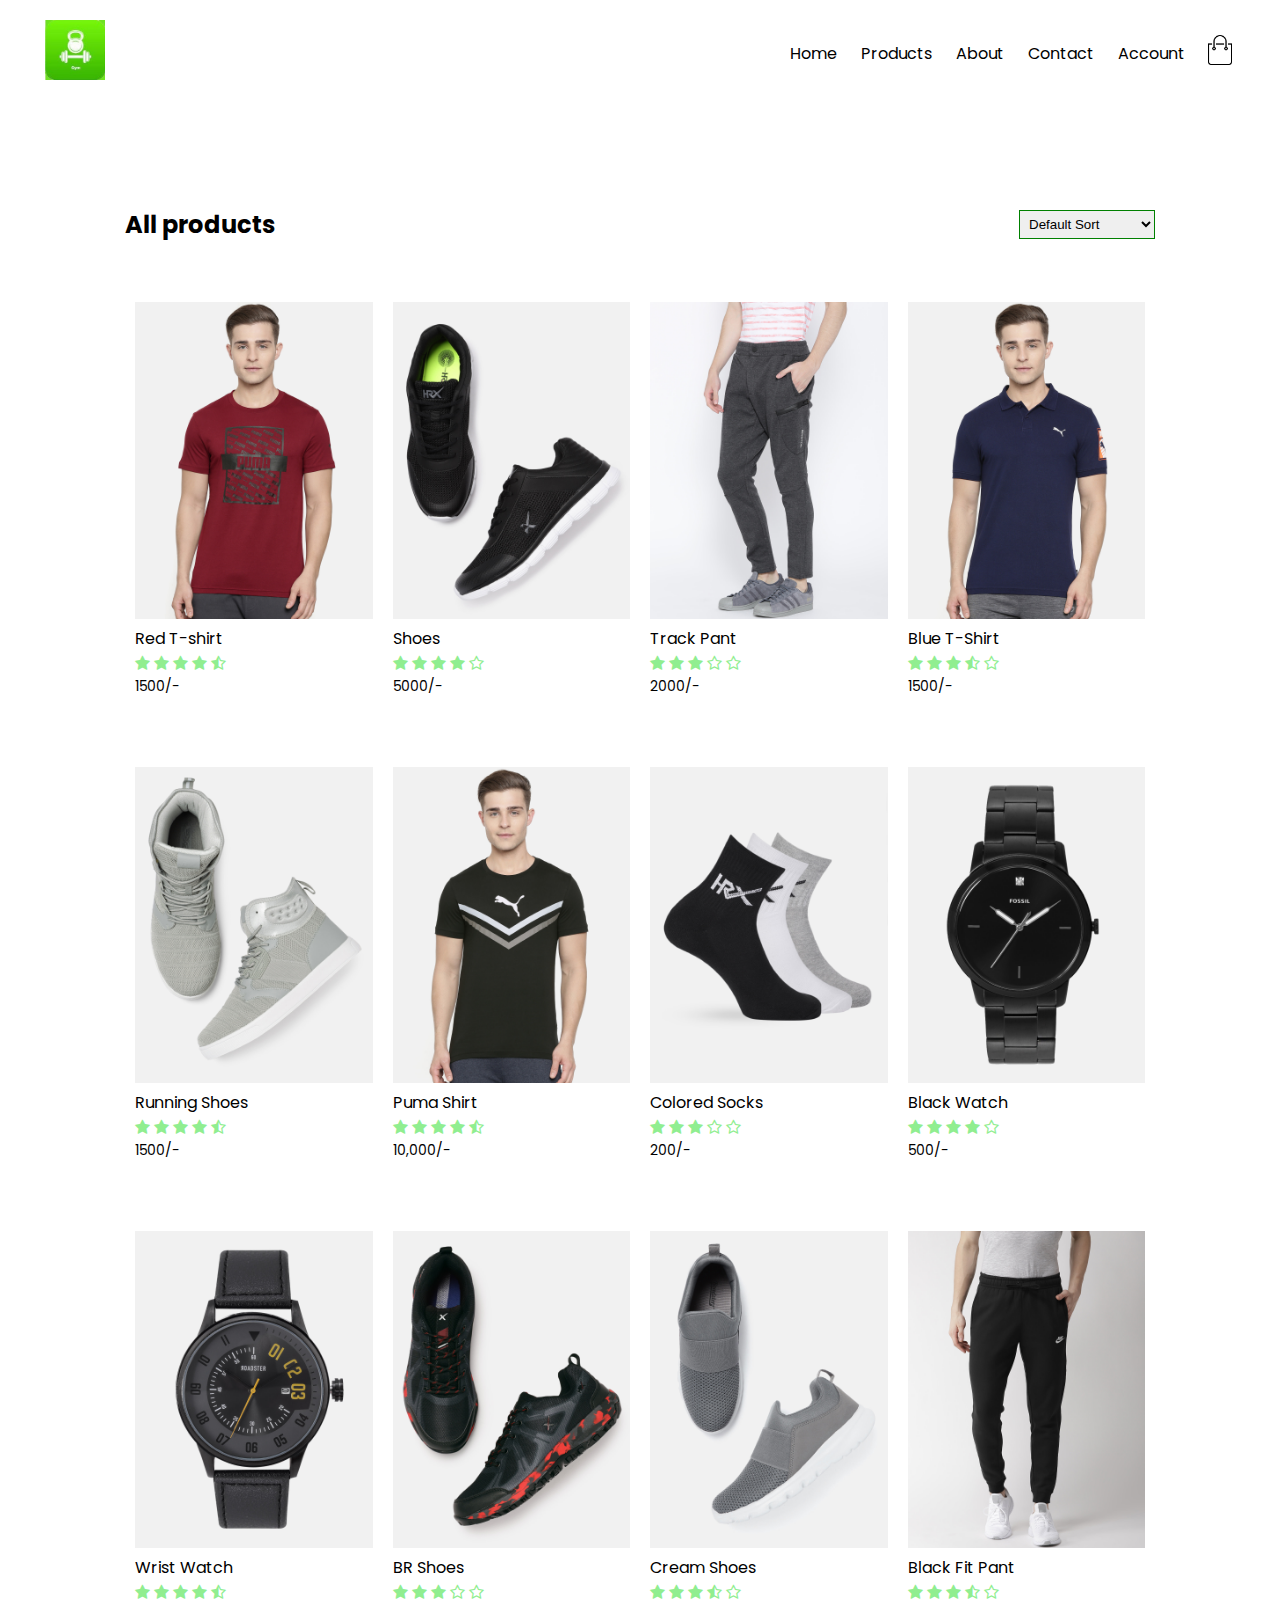
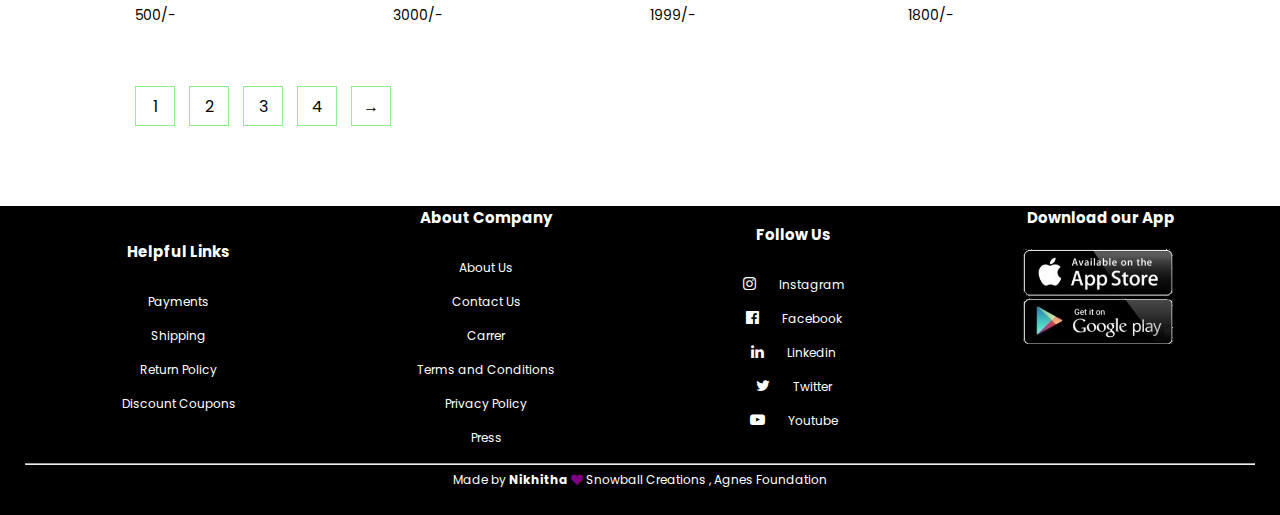
<file: Frontend/products.html>
<!DOCTYPE html>
<html lang="en" dir="ltr">
  <head>
    <meta charset="utf-8">
    <meta name="viewport" content="width=device-width, intial-scale =1.0">
    <title>Products-Eco Shop</title>
    <link rel="stylesheet" href="style.css">
    <a href="index.html"> <link rel="icon" href="images\logo.jfif" type="image/x-icon"> </a>

<link rel="preconnect" href="https://fonts.gstatic.com">
<link href="https://fonts.googleapis.com/css2?family=Poppins:wght@400;500;600;700&display=swap" rel="stylesheet">


<link rel="stylesheet" href="https://stackpath.bootstrapcdn.com/font-awesome/4.7.0/css/font-awesome.min.css">





  </head>
  <body>


    <div class="container">


    <div class="navbar">
       <div class="logo">
        <img src="images\logo.jfif" width="60px">

      </div>
      <nav>
        <ul id ="MenuItems">
          <li><a href="index.html">Home</a></li>
          <li><a href="#">Products</a></li>
          <li><a href="#">About</a></li>
          <li><a href="#">Contact</a></li>
          <li><a href="account.html">Account</a></li>
        </ul>
      </nav>
      <a href="cart.html"> <img src="images\cart.png" width="30px" height="30px"></a>
      <img src="images\menu.png" class="menu-icon" onclick="menutoggle()">
    </div>

    </div>

<!------------------>

<div class="small-container">
  <div class="row row-2" >
    <h2>All products</h2>
    <select >
      <option>Default Sort</option>
      <option>Sort by Price</option>
      <option>Sort by relavence</option>
      <option>Sort by popularity</option>
      <option>Sort by rating</option>

    </select>
  </div>

  <div class="row">
    <div class="col-4">
      <div class="product-top">
      <a href="prod-det.html"> <img src="images\product-1.jpg"></a>
      <a href="prod-det.html"><h4>Red T-shirt</h4></a>
      <div class="overlay-right">
        <button type="button" class="btn btn-secondary" title ="See more">
          <i class="fa fa-eye"></i>
        </button>
        <button type="button" class="btn btn-secondary" title ="Add to wishlist">
          <i class="fa fa-heart-o"></i>
        </button>
        <button type="button" class="btn btn-secondary" title ="Add to cart">
          <i class="fa fa-shopping-cart"></i>
        </button>
      </div>
      </div>


      <div class="rating">
        <i class="fa fa-star"></i>
        <i class="fa fa-star"></i>
        <i class="fa fa-star"></i>
        <i class="fa fa-star"></i>
        <i class="fa fa-star-half-o"></i>

      </div>
      <p>1500/-</p>
    </div>

    <div class="col-4">
      <div class="product-top">
      <img src="images\product-2.jpg">
      <h4>Shoes</h4>
      <div class="overlay-right">
        <button type="button" class="btn btn-secondary" title ="See more">
          <i class="fa fa-eye"></i>
        </button>
        <button type="button" class="btn btn-secondary" title ="Add to wishlist">
          <i class="fa fa-heart-o"></i>
        </button>
        <button type="button" class="btn btn-secondary" title ="Add to cart">
          <i class="fa fa-shopping-cart"></i>
        </button>
      </div>
      </div>



      <div class="rating">
        <i class="fa fa-star"></i>
        <i class="fa fa-star"></i>
        <i class="fa fa-star"></i>
        <i class="fa fa-star"></i>
        <i class="fa fa-star-o"></i>

      </div>
      <p>5000/-</p>
    </div>

    <div class="col-4">
      <div class="product-top">
      <img src="images\product-3.jpg">
      <h4>Track Pant</h4>
      <div class="overlay-right">
        <button type="button" class="btn btn-secondary" title ="See more">
          <i class="fa fa-eye"></i>
        </button>
        <button type="button" class="btn btn-secondary" title ="Add to wishlist">
          <i class="fa fa-heart-o"></i>
        </button>
        <button type="button" class="btn btn-secondary" title ="Add to cart">
          <i class="fa fa-shopping-cart"></i>
        </button>
      </div>
      </div>


      <div class="rating">
        <i class="fa fa-star"></i>
        <i class="fa fa-star"></i>
        <i class="fa fa-star"></i>
        <i class="fa fa-star-o"></i>
        <i class="fa fa-star-o"></i>

      </div>
      <p>2000/-</p>
    </div>

    <div class="col-4">
      <div class="product-top">
      <img src="images\product-4.jpg">
      <h4>Blue T-Shirt</h4>
      <div class="overlay-right">
        <button type="button" class="btn btn-secondary" title ="See more">
          <i class="fa fa-eye"></i>
        </button>
        <button type="button" class="btn btn-secondary" title ="Add to wishlist">
          <i class="fa fa-heart-o"></i>
        </button>
        <button type="button" class="btn btn-secondary" title ="Add to cart">
          <i class="fa fa-shopping-cart"></i>
        </button>
      </div>
      </div>


      <div class="rating">
        <i class="fa fa-star"></i>
        <i class="fa fa-star"></i>
        <i class="fa fa-star"></i>
        <i class="fa fa-star-half-o"></i>
        <i class="fa fa-star-o"></i>

      </div>
      <p>1500/-</p>
    </div>
  </div>
  <div class="row">
    <div class="col-4">
      <div class="product-top">
      <img src="images\product-5.jpg">
      <h4>Running Shoes</h4>
      <div class="overlay-right">
        <button type="button" class="btn btn-secondary" title ="See more">
          <i class="fa fa-eye"></i>
        </button>
        <button type="button" class="btn btn-secondary" title ="Add to wishlist">
          <i class="fa fa-heart-o"></i>
        </button>
        <button type="button" class="btn btn-secondary" title ="Add to cart">
          <i class="fa fa-shopping-cart"></i>
        </button>
      </div>
      </div>


      <div class="rating">
        <i class="fa fa-star"></i>
        <i class="fa fa-star"></i>
        <i class="fa fa-star"></i>
        <i class="fa fa-star"></i>
        <i class="fa fa-star-half-o"></i>

      </div>
      <p>1500/-</p>
    </div>

    <div class="col-4">
      <div class="product-top">
      <img src="images\product-6.jpg">
      <h4>Puma Shirt</h4>
      <div class="overlay-right">
        <button type="button" class="btn btn-secondary" title ="See more">
          <i class="fa fa-eye"></i>
        </button>
        <button type="button" class="btn btn-secondary" title ="Add to wishlist">
          <i class="fa fa-heart-o"></i>
        </button>
        <button type="button" class="btn btn-secondary" title ="Add to cart">
          <i class="fa fa-shopping-cart"></i>
        </button>
      </div>
      </div>


      <div class="rating">
        <i class="fa fa-star"></i>
        <i class="fa fa-star"></i>
        <i class="fa fa-star"></i>
        <i class="fa fa-star"></i>
        <i class="fa fa-star-half-o"></i>

      </div>
      <p>10,000/-</p>
    </div>

    <div class="col-4">
      <div class="product-top">
      <img src="images\product-7.jpg">
      <h4>Colored Socks</h4>
      <div class="overlay-right">
        <button type="button" class="btn btn-secondary" title ="See more">
          <i class="fa fa-eye"></i>
        </button>
        <button type="button" class="btn btn-secondary" title ="Add to wishlist">
          <i class="fa fa-heart-o"></i>
        </button>
        <button type="button" class="btn btn-secondary" title ="Add to cart">
          <i class="fa fa-shopping-cart"></i>
        </button>
      </div>
      </div>


      <div class="rating">
        <i class="fa fa-star"></i>
        <i class="fa fa-star"></i>
        <i class="fa fa-star"></i>
        <i class="fa fa-star-o"></i>
        <i class="fa fa-star-o"></i>

      </div>
      <p>200/-</p>
    </div>

    <div class="col-4">
      <div class="product-top">
      <img src="images\product-8.jpg">
      <h4>Black Watch</h4>
      <div class="overlay-right">
        <button type="button" class="btn btn-secondary" title ="See more">
          <i class="fa fa-eye"></i>
        </button>
        <button type="button" class="btn btn-secondary" title ="Add to wishlist">
          <i class="fa fa-heart-o"></i>
        </button>
        <button type="button" class="btn btn-secondary" title ="Add to cart">
          <i class="fa fa-shopping-cart"></i>
        </button>
      </div>
      </div>


      <div class="rating">
        <i class="fa fa-star"></i>
        <i class="fa fa-star"></i>
        <i class="fa fa-star"></i>
        <i class="fa fa-star"></i>
        <i class="fa fa-star-o"></i>

      </div>
      <p>500/-</p>
    </div>



  </div>

  <div class="row">
    <div class="col-4">
      <div class="product-top">
      <img src="images\product-9.jpg">
      <h4>Wrist Watch</h4>
      <div class="overlay-right">
        <button type="button" class="btn btn-secondary" title ="See more">
          <i class="fa fa-eye"></i>
        </button>
        <button type="button" class="btn btn-secondary" title ="Add to wishlist">
          <i class="fa fa-heart-o"></i>
        </button>
        <button type="button" class="btn btn-secondary" title ="Add to cart">
          <i class="fa fa-shopping-cart"></i>
        </button>
      </div>
      </div>


      <div class="rating">
        <i class="fa fa-star"></i>
        <i class="fa fa-star"></i>
        <i class="fa fa-star"></i>
        <i class="fa fa-star"></i>
        <i class="fa fa-star-half-o"></i>

      </div>
      <p>500/-</p>
    </div>

    <div class="col-4">
      <div class="product-top">
      <img src="images\product-10.jpg">
      <h4>BR Shoes</h4>
      <div class="overlay-right">
        <button type="button" class="btn btn-secondary" title ="See more">
          <i class="fa fa-eye"></i>
        </button>
        <button type="button" class="btn btn-secondary" title ="Add to wishlist">
          <i class="fa fa-heart-o"></i>
        </button>
        <button type="button" class="btn btn-secondary" title ="Add to cart">
          <i class="fa fa-shopping-cart"></i>
        </button>
      </div>
      </div>


      <div class="rating">
        <i class="fa fa-star"></i>
        <i class="fa fa-star"></i>
        <i class="fa fa-star"></i>
        <i class="fa fa-star-o"></i>
        <i class="fa fa-star-o"></i>

      </div>
      <p>3000/-</p>
    </div>

    <div class="col-4">
      <div class="product-top">
      <img src="images\product-11.jpg">
      <h4>Cream Shoes</h4>
      <div class="overlay-right">
        <button type="button" class="btn btn-secondary" title ="See more">
          <i class="fa fa-eye"></i>
        </button>
        <button type="button" class="btn btn-secondary" title ="Add to wishlist">
          <i class="fa fa-heart-o"></i>
        </button>
        <button type="button" class="btn btn-secondary" title ="Add to cart">
          <i class="fa fa-shopping-cart"></i>
        </button>
      </div>
      </div>


      <div class="rating">
        <i class="fa fa-star"></i>
        <i class="fa fa-star"></i>
        <i class="fa fa-star"></i>
        <i class="fa fa-star-half-o"></i>
        <i class="fa fa-star-o"></i>

      </div>
      <p>1999/-</p>
    </div>

    <div class="col-4">
      <div class="product-top">
      <img src="images\product-12.jpg">
      <h4>Black Fit Pant</h4>
      <div class="overlay-right">
        <button type="button" class="btn btn-secondary" title ="See more">
          <i class="fa fa-eye"></i>
        </button>
        <button type="button" class="btn btn-secondary" title ="Add to wishlist">
          <i class="fa fa-heart-o"></i>
        </button>
        <button type="button" class="btn btn-secondary" title ="Add to cart">
          <i class="fa fa-shopping-cart"></i>
        </button>
      </div>
      </div>


      <div class="rating">
        <i class="fa fa-star"></i>
        <i class="fa fa-star"></i>
        <i class="fa fa-star"></i>
        <i class="fa fa-star-half-o"></i>
        <i class="fa fa-star-o"></i>

      </div>
      <p>1800/-</p>
    </div>
  </div>
  <div class="page-btn">
    <span>1</span>
    <span>2</span>
    <span>3</span>
    <span>4</span>
    <span>&#8594;</span>

  </div>
  </div>



<!---------------------------------------------->
<section class="footer">
  <div class="container">
    <div class="row">
      <div class="col-4-1">
        <h1>Helpful Links</h1>
        <p>Payments</p>
        <p>Shipping</p>
        <p>Return Policy</p>
        <p>Discount Coupons</p>
      </div>

      <div class="col-4-1">
        <h1>About Company</h1>
        <p>About Us</p>
        <p>Contact Us</p>
        <p>Carrer</p>
        <p>Terms and Conditions</p>
        <p>Privacy Policy</p>
        <p>Press</p>
      </div>

      <div class="col-4-1">
        <h1>Follow Us</h1>
        <p><i class ="fa fa-instagram"></i>   Instagram</p>
        <p><i class ="fa fa-facebook-official"></i>  Facebook</p>
        <p><i class ="fa fa-linkedin"></i>   Linkedin</p>
        <p><i class ="fa fa-twitter"></i>   Twitter</p>
        <p><i class= "fa fa-youtube-play "></i>    Youtube</p>
      </div>

      <div class="col-4-1 footer-image">
        <h1>Download our App </h1>
        <img src="images\downloads.png" >
      </div>
    </div>
    <hr>
    <p class="copyright"> Made by <b>Nikhitha</b> <i class="fa fa-heart"></i> Snowball Creations , Agnes Foundation</p>
  </div>
</section>



<!--             #javascript------------>



<script type="text/javascript">
  var MenuItems = document.getElementById("MenuItems");
  MenuItems.style.maxHeight ="0px";#

  function menutoggle()
  {
    if(MenuItems.style.maxHeight =="0px")
    {
      MenuItems.style.maxHeight ="200px";
    }
    else {
      MenuItems.style.maxHeight ="0px";
    }
  }

</script>




  </body>
</html>
</file>
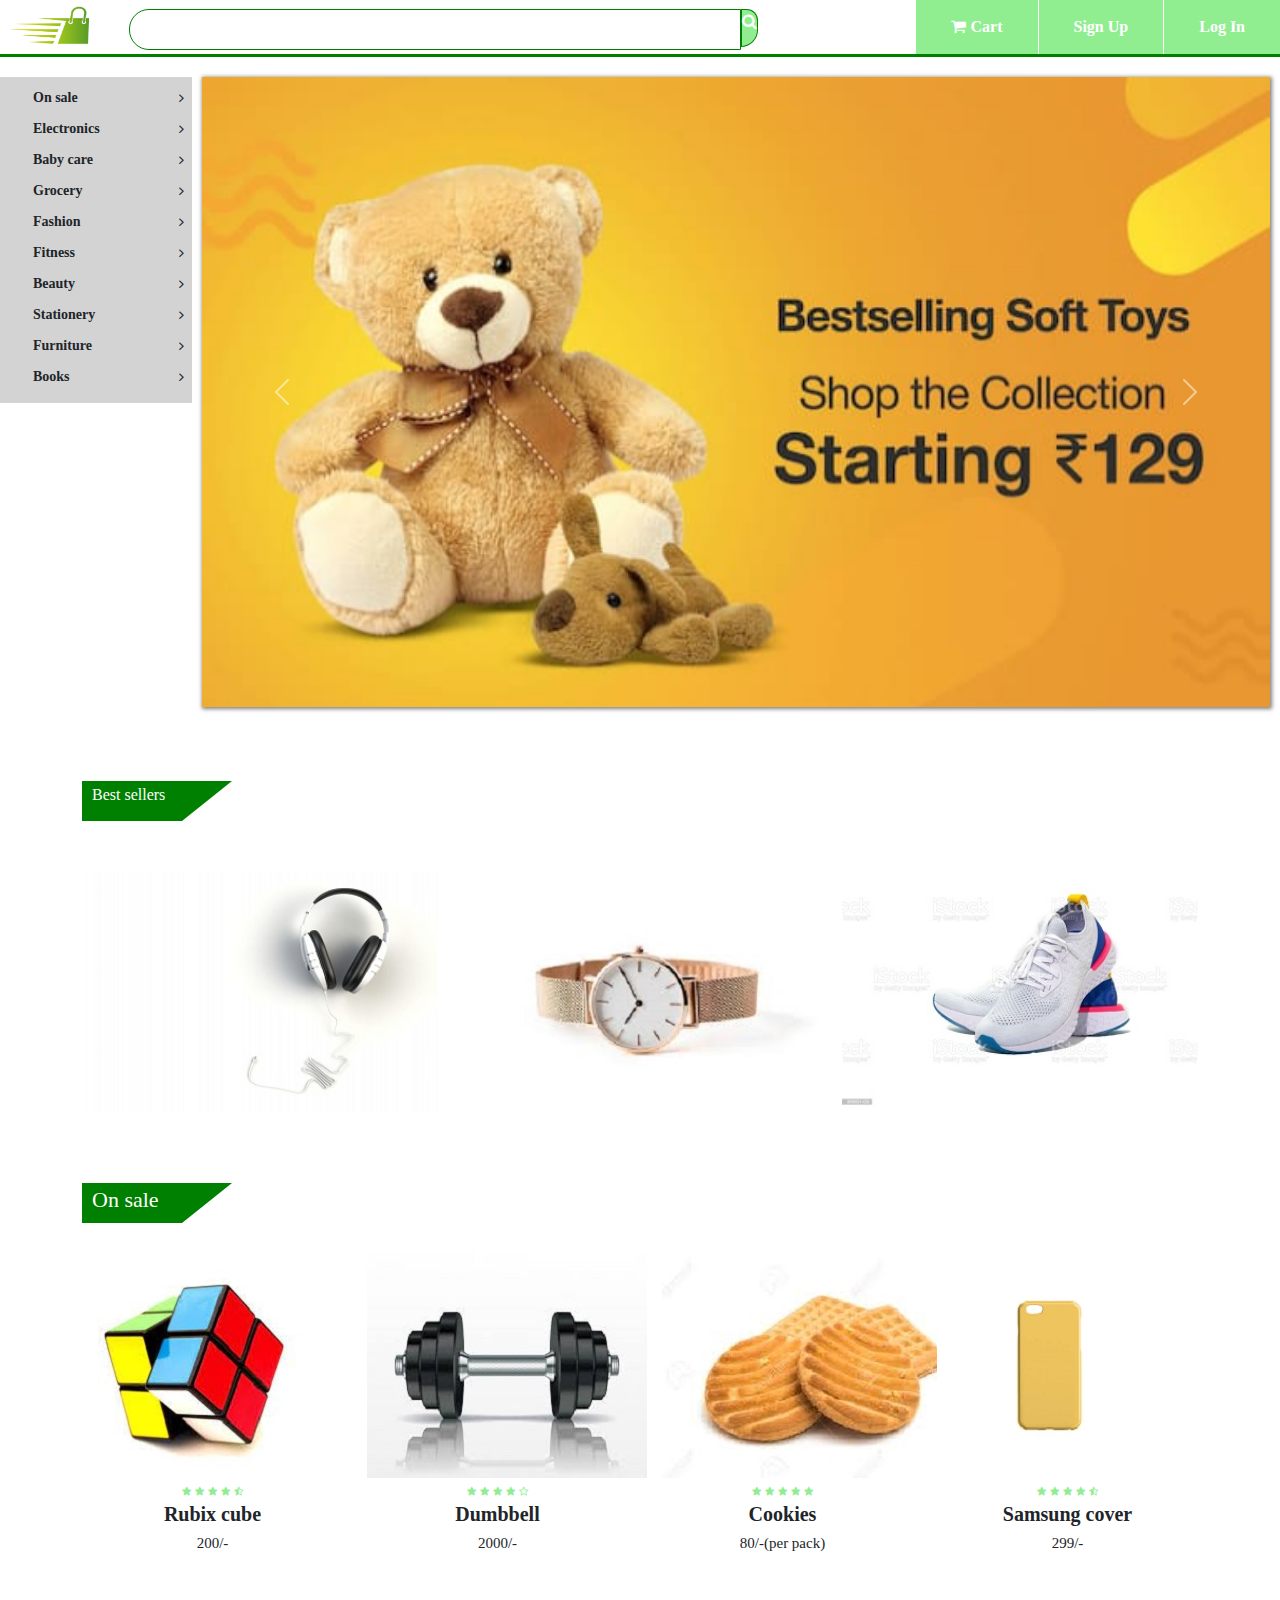
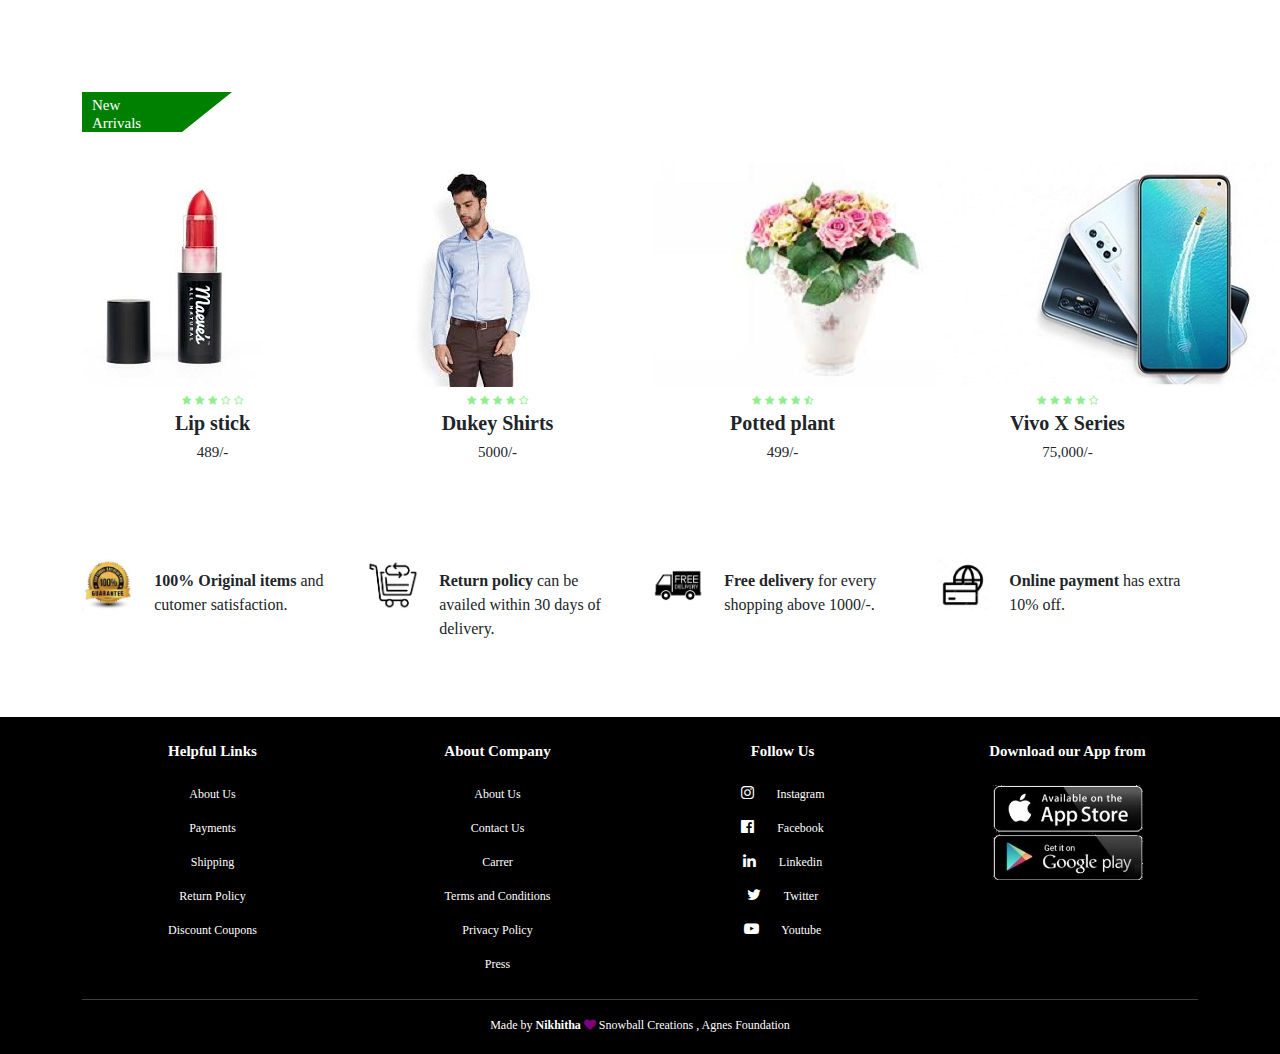
<file: Frontend/Project/Main.html>
<!DOCTYPE html>
<html lang="en" dir="ltr">
  <head>
    <meta charset="utf-8">
    <title>E- commerce website</title>
      <link rel="icon" href="images\ebag.jpg" type="image/x-icon">
    <link rel="stylesheet" href="style.css">

    <link rel="stylesheet" href="https://stackpath.bootstrapcdn.com/bootstrap/4.2.1/css/bootstrap.min.css"  >
<link rel="stylesheet" href="https://stackpath.bootstrapcdn.com/font-awesome/4.7.0/css/font-awesome.min.css">
<script src="https://code.jquery.com/jquery-3.3.1.slim.min.js"></script>
<script src="https://stackpath.bootstrapcdn.com/bootstrap/4.2.1/js/bootstrap.min.js"></script>



<link rel="stylesheet" href="https://cdn.jsdelivr.net/npm/bootstrap@5.0.0-beta3/dist/css/bootstrap.min.css"  >
<script src="https://cdn.jsdelivr.net/npm/bootstrap@5.0.0-beta3/dist/js/bootstrap.bundle.min.js" ></script>

  </head>
  <body>
<div class="top-navbar">
<div class="search-box">
  <i class="fa fa-bars" id = "menu-btn" onclick="openmenu()" ></i>
  <i class="fa fa-times" id="cls-btn"onclick="closemenu()"  ></i>
  <img src="images\ebag.jpg" class="logo" >
  <input type="text" class="form-control" >
  <span class="input-grp-txt"><i class="fa fa-search"></i></span>
</div>
<div class="menu-bar">
  <ul>
    <li><a href="#"><i class="fa fa-shopping-cart"></i>Cart</a></li>
    <li><a href="#">Sign Up</a></li>
    <li><a href="#">Log In</a></li>

  </ul>

</div>

</div>

<section class="header">
  <div class="side-menu" id="side-menu">
    <ul>
      <li>On sale<i class="fa fa-angle-right"></i>
      <ul >
        <li>Toys</li>
        <li>Gym equipment</li>
        <li>Plants</li>
        <li>Phones</li>
      </ul>
      </li>

      <li>Electronics<i class="fa fa-angle-right"></i>
      <ul>
        <li>Laptops</li>
        <li>Mobiles</li>
        <li>Mobile equipment</li>
        <li>Computers</li>
        <li>Monitors</li>
      </ul>
      </li>

      <li>Baby care<i class="fa fa-angle-right"></i>
      <ul>
        <li>Baby Wipes</li>
        <li>Baby Diapers</li>
        <li>Baby lotion</li>
        <li>Baby Shampoo</li>
      </ul>
      </li>

      <li>Grocery<i class="fa fa-angle-right"></i>
      <ul>
        <li>Vegitables</li>
        <li>Fruits</li>
        <li>Snacks</li>
        <li>Chocolates </li>
        <li>Biscuits</li>
      </ul>
      </li>

      <li>Fashion<i class="fa fa-angle-right"></i>
      <ul>
        <li>Men's section</li>
        <li>Women's section</li>
        <li>Baby section</li>
        <li>Wedding section</li>
      </ul>
      </li>

      <li>Fitness<i class="fa fa-angle-right"></i>
      <ul>
        <li>Gym equipment</li>
        <li>Fitness belts</li>
        <li>Running equipment</li>
        <li>Yoga mats</li>
      </ul>
      </li>

      <li>Beauty<i class="fa fa-angle-right"></i>
      <ul>
        <li>Make up</li>
        <li>Nail polish</li>
        <li>Shampoo</li>
        <li>Jewelery</li>
        <li>Footwear</li>
      </ul>
      </li>

      <li>Stationery<i class="fa fa-angle-right"></i>
      <ul>
        <li>Crayons</li>
        <li>Pens</li>
        <li>Pencils</li>
        <li>Sketches</li>
      </ul>
      </li>

      <li>Furniture<i class="fa fa-angle-right"></i>
      <ul>
        <li>Sofa</li>
        <li>Chairs</li>
        <li>Tables</li>
        <li>Beds</li>
      </ul>
      </li>
      <li>Books<i class="fa fa-angle-right"></i>
        <ul>
          <li>Enterance exams</li>
          <li>Literature</li>
          <li>Fiction</li>
          <li>Academics</li>
        </ul>
      </li>



    </ul>

  </div>

  <div class="slider">
    <div id="carouselExampleFade" class="carousel slide carousel-fade" data-ride="carousel">
  <div class="carousel-inner">
    <div class="carousel-item active">
      <img src="images\toy.jpg" class="d-block w-100" >
    </div>
    <div class="carousel-item">
      <img src="images\elec.jpeg" class="d-block w-100" >
    </div>
    <div class="carousel-item">
      <img src="images\groc.jpg" class="d-block w-100" >
    </div>
  </div>

<!--  <ol class="carousel-indicators">
    <li data-target ="#slider" data-side-to ="0" class="active"></li>
    <li data-target ="#slider" data-side-to ="1" ></li>
    <li data-target ="#slider" data-side-to ="2" ></li>
  </ol> -->

  <a class="carousel-control-prev" href="#carouselExampleFade" role = "button" data-slide="prev">
    <span class="carousel-control-prev-icon" aria-hidden="true"></span>
    <span class="sr-only">Previous</span>
  </a>
  <a class="carousel-control-next" href="#carouselExampleFade" role="button" data-slide="next">
    <span class="carousel-control-next-icon" aria-hidden="true"></span>
    <span class="sr-only">Next</span>
  </a>
</div>
</div>

</section>
<br>


<section class="best-cate">
  <div class="container">
    <div class="title-box">
    <h2 style="font-size:16px">Best sellers</h2>
    </div>
    <div class="row">
      <div class="col-md-4">
        <img src="images\headphn.jpg" >
      </div>

      <div class="col-md-4">
        <img src="images\wat.jfif" >
      </div>

      <div class="col-md-4">
        <img src="images\shoe.jpg">
      </div>
      </div>
  </div>
</section>



<section class="on-sale">
  <div class="container">
    <div class="title-box">
      <h2 >On sale</h2>

    </div>
    <div class="row">
      <div class="col-md-3">
        <div class="product-top">
          <img src="images\prod.jfif">
          <div class="overlay-right">
            <button type="button" class="btn btn-secondary" title ="See more">
              <i class="fa fa-eye"></i>
            </button>
            <button type="button" class="btn btn-secondary" title ="Add to wishlist">
              <i class="fa fa-heart-o"></i>
            </button>
            <button type="button" class="btn btn-secondary" title ="Add to cart">
              <i class="fa fa-shopping-cart"></i>
            </button>
          </div>
        </div>

        <div class="product-bottom text-center">
          <i class="fa fa-star"></i>
          <i class="fa fa-star"></i>
          <i class="fa fa-star"></i>
          <i class="fa fa-star"></i>
          <i class="fa fa-star-half-o"></i>
          <h3>Rubix cube</h3>
          <h5>200/-</h5>

        </div>

      </div>

      <div class="col-md-3">
        <div class="product-top">
          <img src="images\dumbbell.jfif">
          <div class="overlay-right">
            <button type="button" class="btn btn-secondary" title ="See more">
              <i class="fa fa-eye"></i>
            </button>
            <button type="button" class="btn btn-secondary" title ="Add to wishlist">
              <i class="fa fa-heart-o"></i>
            </button>
            <button type="button" class="btn btn-secondary" title ="Add to cart">
              <i class="fa fa-shopping-cart"></i>
            </button>
          </div>
        </div>

        <div class="product-bottom text-center">
          <i class="fa fa-star"></i>
          <i class="fa fa-star"></i>
          <i class="fa fa-star"></i>
          <i class="fa fa-star"></i>
          <i class="fa fa-star-o"></i>
          <h3>Dumbbell</h3>
          <h5>2000/-</h5>

        </div>

      </div>

      <div class="col-md-3">
        <div class="product-top">
          <img src="images\bisc.jfif">
          <div class="overlay-right">
            <button type="button" class="btn btn-secondary" title ="See more">
              <i class="fa fa-eye"></i>
            </button>
            <button type="button" class="btn btn-secondary" title ="Add to wishlist">
              <i class="fa fa-heart-o"></i>
            </button>
            <button type="button" class="btn btn-secondary" title ="Add to cart">
              <i class="fa fa-shopping-cart"></i>
            </button>
          </div>
        </div>

        <div class="product-bottom text-center">
          <i class="fa fa-star"></i>
          <i class="fa fa-star"></i>
          <i class="fa fa-star"></i>
          <i class="fa fa-star"></i>
          <i class="fa fa-star"></i>
          <h3>Cookies</h3>
          <h5>80/-(per pack)</h5>

        </div>
      </div>
      <div class="col-md-3">
        <div class="product-top">
          <img src="images\cover.jpg">
          <div class="overlay-right">
            <button type="button" class="btn btn-secondary" title ="See more">
              <i class="fa fa-eye"></i>
            </button>
            <button type="button" class="btn btn-secondary" title ="Add to wishlist">
              <i class="fa fa-heart-o"></i>
            </button>
            <button type="button" class="btn btn-secondary" title ="Add to cart">
              <i class="fa fa-shopping-cart"></i>
            </button>
          </div>
        </div>

        <div class="product-bottom text-center">
          <i class="fa fa-star"></i>
          <i class="fa fa-star"></i>
          <i class="fa fa-star"></i>
          <i class="fa fa-star"></i>
          <i class="fa fa-star-half-o"></i>
          <h3>Samsung cover</h3>
          <h5>299/-</h5>

        </div>

      </div>



    </div>

  </div>

</section>

<br> <br><br>
<section class="new-products">
  <div class="container">
    <div class="title-box">
      <h2 style="font-size:15px">New Arrivals</h2>

    </div>
    <div class="row">
      <div class="col-md-3">
        <div class="product-top">
          <img src="images\lipstick.jfif">
          <div class="overlay-right">
            <button type="button" class="btn btn-secondary" title ="See more">
              <i class="fa fa-eye"></i>
            </button>
            <button type="button" class="btn btn-secondary" title ="Add to wishlist">
              <i class="fa fa-heart-o"></i>
            </button>
            <button type="button" class="btn btn-secondary" title ="Add to cart">
              <i class="fa fa-shopping-cart"></i>
            </button>
          </div>
        </div>

        <div class="product-bottom text-center">
          <i class="fa fa-star"></i>
          <i class="fa fa-star"></i>
          <i class="fa fa-star"></i>
          <i class="fa fa-star-o"></i>
          <i class="fa fa-star-o"></i>
          <h3>Lip stick</h3>
          <h5>489/-</h5>

        </div>

      </div>

      <div class="col-md-3">
        <div class="product-top">
          <a href="product.html"><img src="images\dishirt.jfif"></a>
          <div class="overlay-right">
            <button type="button" class="btn btn-secondary" title ="See more">
              <i class="fa fa-eye"></i>
            </button>
            <button type="button" class="btn btn-secondary" title ="Add to wishlist">
              <i class="fa fa-heart-o"></i>
            </button>
            <button type="button" class="btn btn-secondary" title ="Add to cart">
              <i class="fa fa-shopping-cart"></i>
            </button>
          </div>
        </div>

        <div class="product-bottom text-center">
          <i class="fa fa-star"></i>
          <i class="fa fa-star"></i>
          <i class="fa fa-star"></i>
          <i class="fa fa-star"></i>
          <i class="fa fa-star-o"></i>
          <h3>Dukey Shirts</h3>
          <h5>5000/-</h5>

        </div>

      </div>

      <div class="col-md-3">
        <div class="product-top">
          <img src="images\plant.jfif">
          <div class="overlay-right">
            <button type="button" class="btn btn-secondary" title ="See more">
              <i class="fa fa-eye"></i>
            </button>
            <button type="button" class="btn btn-secondary" title ="Add to wishlist">
              <i class="fa fa-heart-o"></i>
            </button>
            <button type="button" class="btn btn-secondary" title ="Add to cart">
              <i class="fa fa-shopping-cart"></i>
            </button>
          </div>
        </div>

        <div class="product-bottom text-center">
          <i class="fa fa-star"></i>
          <i class="fa fa-star"></i>
          <i class="fa fa-star"></i>
          <i class="fa fa-star"></i>
          <i class="fa fa-star-half-o"></i>
          <h3>Potted plant</h3>
          <h5>499/-</h5>

        </div>

      </div>
      <div class="col-md-3">
        <div class="product-top">
          <img src="images\vivo.jpeg">
          <div class="overlay-right">
            <button type="button" class="btn btn-secondary" title ="See more">
              <i class="fa fa-eye"></i>
            </button>
            <button type="button" class="btn btn-secondary" title ="Add to wishlist">
              <i class="fa fa-heart-o"></i>
            </button>
            <button type="button" class="btn btn-secondary" title ="Add to cart">
              <i class="fa fa-shopping-cart"></i>
            </button>
          </div>
        </div>

        <div class="product-bottom text-center">
          <i class="fa fa-star"></i>
          <i class="fa fa-star"></i>
          <i class="fa fa-star"></i>
          <i class="fa fa-star"></i>
          <i class="fa fa-star-o"></i>
          <h3>Vivo X Series</h3>
          <h5>75,000/-</h5>

        </div>

      </div>

    </div>

  </div>

</section>




<section class="web-features">
  <div class="container">
    <div class="row">
      <div class="col-md-3 feature-box">
        <img src="images\gurantee.jpg">
        <div class="feature-text">
          <p><b> 100% Original items</b> and cutomer satisfaction.</p>
        </div>
      </div>

      <div class="col-md-3 feature-box">
        <img src="images\return.jpg">
        <div class="feature-text">
          <p><b> Return policy </b>can be availed within 30 days of delivery.</p>
        </div>
      </div>


      <div class="col-md-3 feature-box">
        <img src="images\freedeli.png">
        <div class="feature-text">
          <p><b> Free delivery</b> for every shopping above 1000/-.</p>
        </div>
      </div>

      <div class="col-md-3 feature-box">
        <img src="images\onlinepay.png">
        <div class="feature-text">
          <p><b>Online payment </b> has extra 10% off.</p>
        </div>
      </div>

    </div>
  </div>
</section>



<section class="footer">
  <div class="container text-center">
    <div class="row">
      <div class="col-md-3">
        <h1>Helpful Links</h1>
        <p>About Us</p>
        <p>Payments</p>
        <p>Shipping</p>
        <p>Return Policy</p>
        <p>Discount Coupons</p>
      </div>

      <div class="col-md-3">
        <h1>About Company</h1>
        <p>About Us</p>
        <p>Contact Us</p>
        <p>Carrer</p>
        <p>Terms and Conditions</p>
        <p>Privacy Policy</p>
        <p>Press</p>
      </div>

      <div class="col-md-3">
        <h1>Follow Us</h1>
        <p><i class ="fa fa-instagram"></i>   Instagram</p>
        <p><i class ="fa fa-facebook-official"></i>  Facebook</p>
        <p><i class ="fa fa-linkedin"></i>   Linkedin</p>
        <p><i class ="fa fa-twitter"></i>   Twitter</p>
        <p><i class= "fa fa-youtube-play "></i>    Youtube</p>
      </div>

      <div class="col-md-3 footer-image">
        <h1>Download our App from</h1>
        <img src="images\downloads.png" >
      </div>
    </div>
    <hr>
    <p class="copyright"> Made by <b>Nikhitha</b> <i class="fa fa-heart"></i> Snowball Creations , Agnes Foundation</p>
  </div>
</section>



<script type="text/javascript">
  function openmenu()
  {
    document.getElementById("side-menu").style.display = "block";
    document.getElementById("menu-btn").style.display = "none";
    document.getElementById("cls-btn").style.display = "block";
  }

  function closemenu()
  {
    document.getElementById("side-menu").style.display = "none";
    document.getElementById("menu-btn").style.display = "block";
    document.getElementById("cls-btn").style.display = "none";
  }

  alert("Click On DUKEY Shirts to view details.")
</script>




  </body>
</html>
</file>
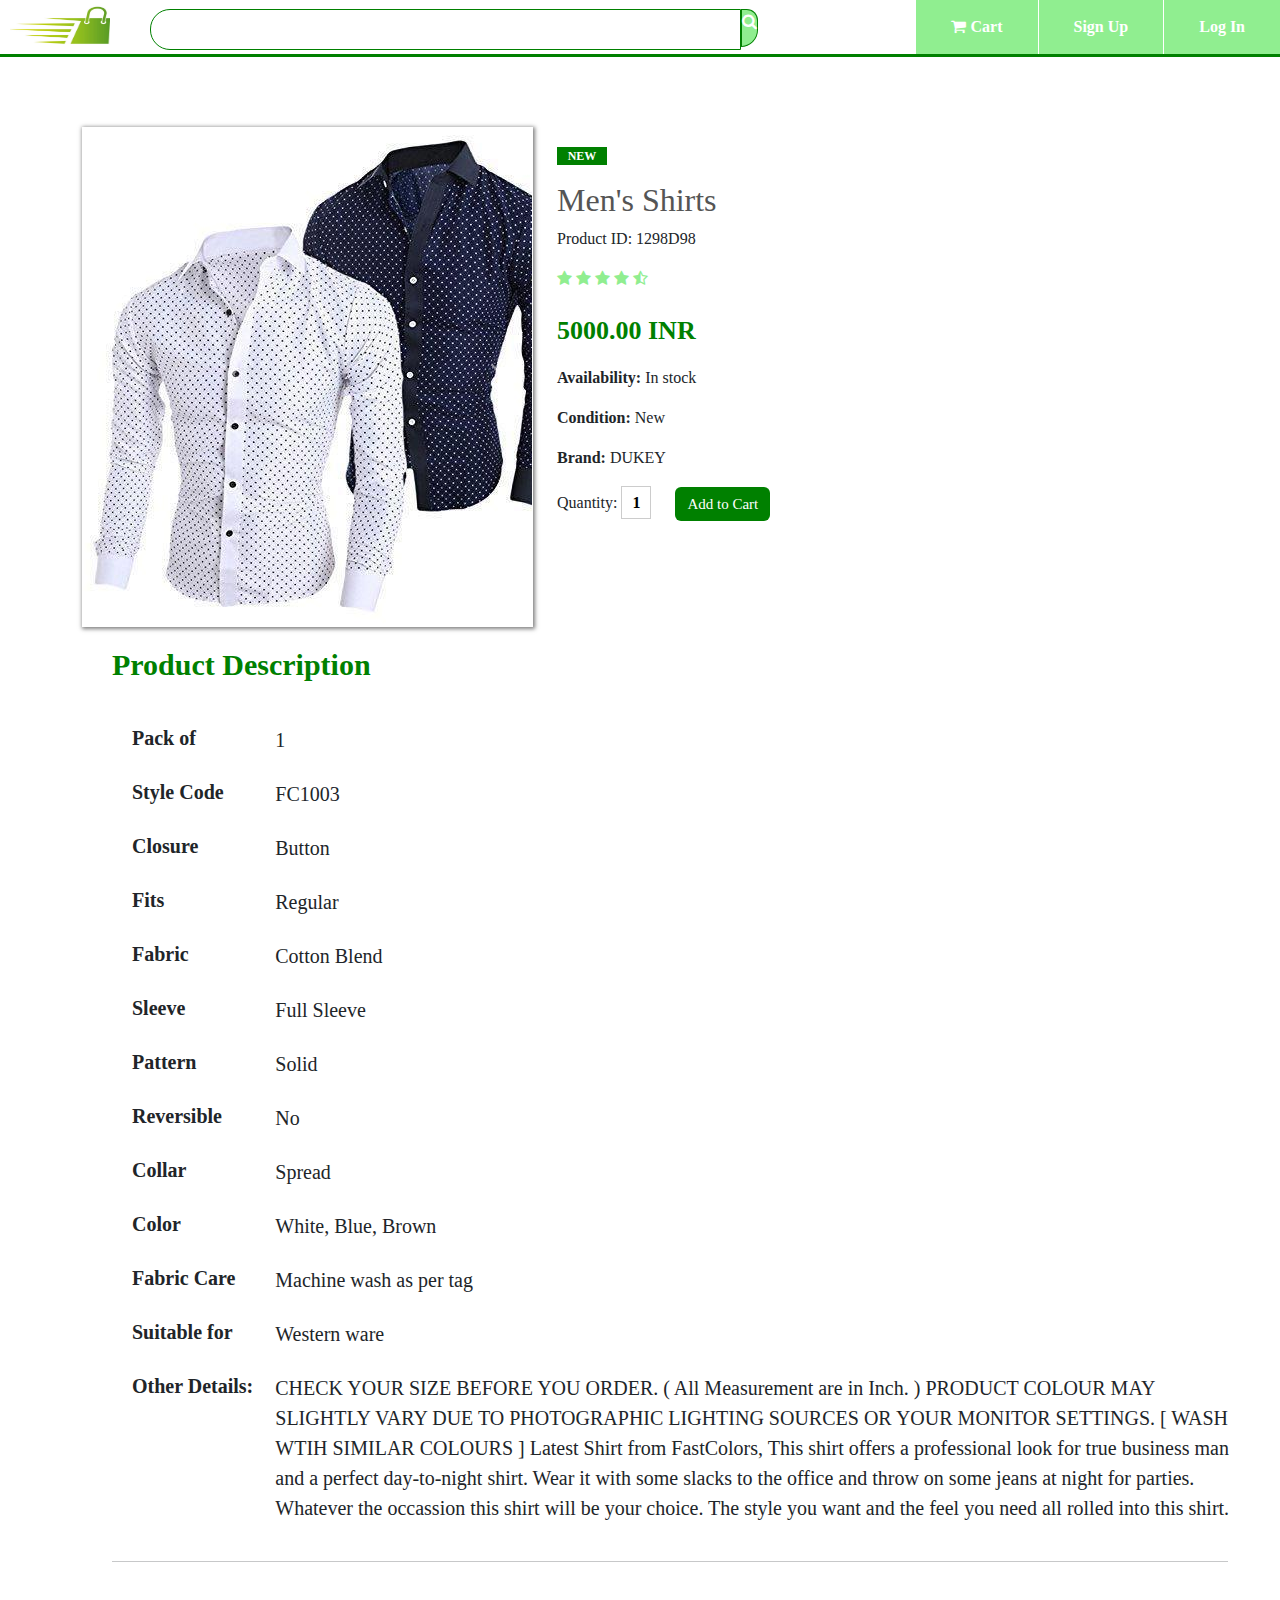
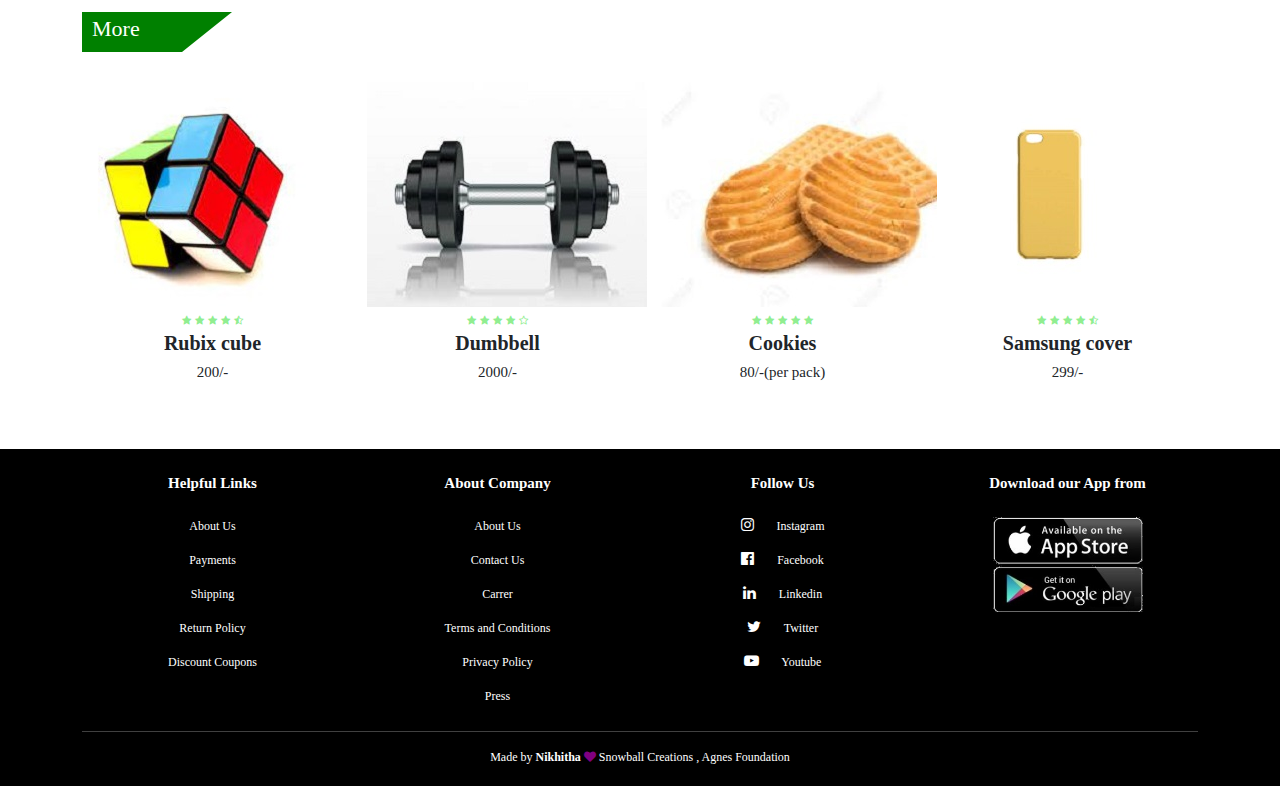
<file: Frontend/Project/product.html>
<!DOCTYPE html>
<html lang="en" dir="ltr">
  <head>
    <meta charset="utf-8">
    <title>Product</title>
      <link rel="icon" href="images\ebag.jpg" type="image/x-icon">
    <link rel="stylesheet" href="style.css">

    <link rel="stylesheet" href="https://stackpath.bootstrapcdn.com/bootstrap/4.2.1/css/bootstrap.min.css"  >
<link rel="stylesheet" href="https://stackpath.bootstrapcdn.com/font-awesome/4.7.0/css/font-awesome.min.css">
<script src="https://code.jquery.com/jquery-3.3.1.slim.min.js"></script>
<script src="https://stackpath.bootstrapcdn.com/bootstrap/4.2.1/js/bootstrap.min.js"></script>



<link rel="stylesheet" href="https://cdn.jsdelivr.net/npm/bootstrap@5.0.0-beta3/dist/css/bootstrap.min.css"  >
<script src="https://cdn.jsdelivr.net/npm/bootstrap@5.0.0-beta3/dist/js/bootstrap.bundle.min.js" ></script>

  </head>
  <body>
<div class="top-navbar">
<div class="search-box">
  <i class="fa fa-bars" id = "menu-btn" onclick="openmenu()" ></i>
  <i class="fa fa-times" id="cls-btn"onclick="closemenu()"  ></i>
  <a href="Main.html"><img src="images\ebag.jpg" class="logo" ></a>
  <input type="text" class="form-control" >
  <span class="input-grp-txt"><i class="fa fa-search"></i></span>
</div>
<div class="menu-bar">
  <ul>
    <li><a href="#"><i class="fa fa-shopping-cart"></i>Cart</a></li>
    <li><a href="#">Sign Up</a></li>
    <li><a href="#">Log In</a></li>
  </ul>
</div>

</div>


<section class="single-product">
  <div class="container">
    <div class="row">
      <div class="col-md-5">
        <div id="product-slider" class="carousel slide carousel-fade" data-ride="carousel">
      <div class="carousel-inner" style="height:500px; width:450px;" >
        <div class="carousel-item active">
          <img src="images\shirts.jpg" class="d-block" >
        </div>
        <div class="carousel-item">
          <img src="images\colshirt.jpg" class="d-block" >
        </div>
        <div class="carousel-item">
          <img src="images\nshirt.jpeg" class="d-block" >
        </div>
        <a class="carousel-control-prev"  href="#product-slider" role="button" data-slide="prev">
    <span class="carousel-control-prev-icon" aria-hidden="true"></span>
    <span class="sr-only">Previous</span>
  </a>
  <a class="carousel-control-next" href="#product-slider" role="button"  data-slide="next">
    <span class="carousel-control-next-icon" aria-hidden="true"></span>
    <span class="sr-only">Next</span>
  </a>
      </div>


    </div>
      </div>


      <div class="col-md-7">
        <p class="new-arrival text-center">NEW</p>

            <h2>Men's Shirts </h2>
            <p>Product ID: 1298D98</p>

            <i class="fa fa-star"></i>
            <i class="fa fa-star"></i>
            <i class="fa fa-star"></i>
            <i class="fa fa-star"></i>
            <i class="fa fa-star-half-o"></i>

            <p class="price"> 5000.00 INR</p>
            <p><b>Availability:</b> In stock</p>
            <p><b>Condition:</b> New</p>
            <p><b>Brand:</b> DUKEY</p>
            <label>Quantity: </label>
            <input type="text" value="1">
            <button type="button" class="btn btn-primary">Add to Cart</button>

    </div>
    </div>
  </div>
</section>




<section class="product-description">
  <div class="container" style="margin-left: 100px; margin-top:20px;">
    <h6 ><b>Product Description</b></h6>
   <span >
     <div class="grid-container">
  <div class="grid-item">Pack of</div>
  <div class="grid-item-2">1</div>
  <div class="grid-item">Style Code</div>
  <div class="grid-item-2">FC1003</div>
  <div class="grid-item">Closure</div>
  <div class="grid-item-2">Button</div>

<div class="grid-item">Fits</div>
<div class="grid-item-2">Regular</div>
<div class="grid-item">Fabric</div>
<div class="grid-item-2">Cotton Blend</div>
<div class="grid-item">Sleeve </div>
<div class="grid-item-2">Full Sleeve </div>


<div class="grid-item">Pattern </div>
<div class="grid-item-2">Solid</div>
<div class="grid-item">Reversible</div>
<div class="grid-item-2">No</div>
<div class="grid-item">Collar</div>
<div class="grid-item-2">Spread</div>


<div class="grid-item">Color</div>
<div class="grid-item-2">White, Blue, Brown</div>
<div class="grid-item">Fabric Care</div>
<div class="grid-item-2">Machine wash as per tag</div>
<div class="grid-item">Suitable for</div>
<div class="grid-item-2">Western ware</div>
<div class="grid-item">Other Details:</div>
<div class="grid-item-2">CHECK YOUR SIZE BEFORE YOU ORDER. ( All Measurement are in Inch. ) PRODUCT COLOUR MAY SLIGHTLY VARY DUE TO PHOTOGRAPHIC LIGHTING SOURCES OR YOUR MONITOR SETTINGS. [ WASH WTIH SIMILAR COLOURS ] Latest Shirt from FastColors, This shirt offers a professional look for true business man and a perfect day-to-night shirt. Wear it with some slacks to the office and throw on some jeans at night for parties. Whatever the occassion this shirt will be your choice. The style you want and the feel you need all rolled into this shirt.
</div>

</div>

</span>

<hr>
  </div>
  <div class="container">
    <div class="title-box">
      <h2 >More</h2>

    </div>
    <div class="row">
      <div class="col-md-3">
        <div class="product-top">
          <img src="images\prod.jfif">
          <div class="overlay-right">
            <button type="button" class="btn btn-secondary" title ="See more">
              <i class="fa fa-eye"></i>
            </button>
            <button type="button" class="btn btn-secondary" title ="Add to wishlist">
              <i class="fa fa-heart-o"></i>
            </button>
            <button type="button" class="btn btn-secondary" title ="Add to cart">
              <i class="fa fa-shopping-cart"></i>
            </button>
          </div>
        </div>

        <div class="product-bottom text-center">
          <i class="fa fa-star"></i>
          <i class="fa fa-star"></i>
          <i class="fa fa-star"></i>
          <i class="fa fa-star"></i>
          <i class="fa fa-star-half-o"></i>
          <h3>Rubix cube</h3>
          <h5>200/-</h5>

        </div>

      </div>

      <div class="col-md-3">
        <div class="product-top">
          <img src="images\dumbbell.jfif">
          <div class="overlay-right">
            <button type="button" class="btn btn-secondary" title ="See more">
              <i class="fa fa-eye"></i>
            </button>
            <button type="button" class="btn btn-secondary" title ="Add to wishlist">
              <i class="fa fa-heart-o"></i>
            </button>
            <button type="button" class="btn btn-secondary" title ="Add to cart">
              <i class="fa fa-shopping-cart"></i>
            </button>
          </div>
        </div>

        <div class="product-bottom text-center">
          <i class="fa fa-star"></i>
          <i class="fa fa-star"></i>
          <i class="fa fa-star"></i>
          <i class="fa fa-star"></i>
          <i class="fa fa-star-o"></i>
          <h3>Dumbbell</h3>
          <h5>2000/-</h5>

        </div>

      </div>

      <div class="col-md-3">
        <div class="product-top">
          <img src="images\bisc.jfif">
          <div class="overlay-right">
            <button type="button" class="btn btn-secondary" title ="See more">
              <i class="fa fa-eye"></i>
            </button>
            <button type="button" class="btn btn-secondary" title ="Add to wishlist">
              <i class="fa fa-heart-o"></i>
            </button>
            <button type="button" class="btn btn-secondary" title ="Add to cart">
              <i class="fa fa-shopping-cart"></i>
            </button>
          </div>
        </div>

        <div class="product-bottom text-center">
          <i class="fa fa-star"></i>
          <i class="fa fa-star"></i>
          <i class="fa fa-star"></i>
          <i class="fa fa-star"></i>
          <i class="fa fa-star"></i>
          <h3>Cookies</h3>
          <h5>80/-(per pack)</h5>

        </div>
      </div>
      <div class="col-md-3">
        <div class="product-top">
          <img src="images\cover.jpg">
          <div class="overlay-right">
            <button type="button" class="btn btn-secondary" title ="See more">
              <i class="fa fa-eye"></i>
            </button>
            <button type="button" class="btn btn-secondary" title ="Add to wishlist">
              <i class="fa fa-heart-o"></i>
            </button>
            <button type="button" class="btn btn-secondary" title ="Add to cart">
              <i class="fa fa-shopping-cart"></i>
            </button>
          </div>
        </div>

        <div class="product-bottom text-center">
          <i class="fa fa-star"></i>
          <i class="fa fa-star"></i>
          <i class="fa fa-star"></i>
          <i class="fa fa-star"></i>
          <i class="fa fa-star-half-o"></i>
          <h3>Samsung cover</h3>
          <h5>299/-</h5>

        </div>

      </div>



    </div>

  </div>

</section>




<section class="footer">
  <div class="container text-center">
    <div class="row">
      <div class="col-md-3">
        <h1>Helpful Links</h1>
        <p>About Us</p>
        <p>Payments</p>
        <p>Shipping</p>
        <p>Return Policy</p>
        <p>Discount Coupons</p>
      </div>

      <div class="col-md-3">
        <h1>About Company</h1>
        <p>About Us</p>
        <p>Contact Us</p>
        <p>Carrer</p>
        <p>Terms and Conditions</p>
        <p>Privacy Policy</p>
        <p>Press</p>
      </div>

      <div class="col-md-3">
        <h1>Follow Us</h1>
        <p><i class ="fa fa-instagram"></i>   Instagram</p>
        <p><i class ="fa fa-facebook-official"></i>  Facebook</p>
        <p><i class ="fa fa-linkedin"></i>   Linkedin</p>
        <p><i class ="fa fa-twitter"></i>   Twitter</p>
        <p><i class= "fa fa-youtube-play "></i>    Youtube</p>
      </div>

      <div class="col-md-3 footer-image">
        <h1>Download our App from</h1>
        <img src="images\downloads.png" >
      </div>
    </div>
    <hr>
    <p class="copyright"> Made by <b>Nikhitha</b> <i class="fa fa-heart"></i> Snowball Creations , Agnes Foundation</p>
  </div>
</section>



<script type="text/javascript">
  function openmenu()
  {
    document.getElementById("side-menu").style.display = "block";
    document.getElementById("menu-btn").style.display = "none";
    document.getElementById("cls-btn").style.display = "block";
  }

  function closemenu()
  {
    document.getElementById("side-menu").style.display = "none";
    document.getElementById("menu-btn").style.display = "block";
    document.getElementById("cls-btn").style.display = "none";
  }
</script>

  </body>
</html>
</file>
<file: Frontend/style.css>
*
{
  margin: 0;
  padding: 0;
  box-sizing: border-box;
}

body
{
  font-family: 'Poppins', sans-serif;
}

.navbar
{
  display: flex;
  align-items: center;
  padding: 20px;
}

nav
{
  flex: 1;
  text-align: right;
}

nav ul
{
  display: inline-block;
  list-style-type: none;
}

nav ul li
{
  display: inline-block;
  margin-right: 20px;
}

a
{
  text-decoration: none;
  color: black;
}

p
{
  color: black;
}

.container
{
  max-width: 1300px;
  margin: auto;
  padding-left: 25px;
  padding-right: 25px;
}

.row
{
  display: flex;
  align-items: center;
  flex-wrap: wrap;
  justify-content: space-around;
}

.col-2
{
  flex-basis: 50%;
  min-width: 300px;
}

.col-2 img
{
  max-width: 100%;
  padding: 50px 0;
}

.col-2  h1
{
  font-size: 50px;
  line-height: 60px;
  margin: 25px 0;
}

.btn
{
  display: inline-block;
  background: lightgreen;
  color: white;
  padding: 8px  30px;
  margin: 30px 0;
  border-radius: 30px;
  transition: background 0.5s;
}

.btn:hover
{
  background: lightgrey;
}

.header
{
  background: radial-gradient(white,lightgrey);
}

.header .row
{
  margin-top: 70px;
}

.categories
{
  margin: 70px 0;
}

.col-3
{
  flex-basis: 30%;
  min-width: 250px;
  margin-bottom: 30px;
}

.col-3 img
{
  width: 100%;
}

.small-container
{
  max-width: 1080px;
  margin: auto;
  padding-left: 25px;
  padding-right: 25px;
}

.col-4
{
  flex-basis: 25%;
  padding: 10px;
  min-width: 200px;
  margin-bottom: 50px;
  transition: transform 0.5s;
}

.col-4 img
{
  width: 100%;
}


.product-top
{
  width: 100%;
}

.overlay-right
{
  display: block;
  opacity: 0;
  position: absolute;
  top: 10%;
  margin-left: 0;
  width: 50px;
}

.overlay-right .fa
{
  cursor: pointer;
  background-color: #fff;
  color: #000;
  height: 35px;
  width: 35px;
  font-size: 20px;
  padding: 7px;
  margin-top: 3%;
  margin-bottom: 2%;
}

.overlay-right .btn
{
  padding-left: 12px;
  margin: auto;
}

.overlay-right .btn-secondary
{
  background: none !important;
  border: none !important;
  box-shadow: none !important;
}

.product-top:hover .overlay-right
{
  opacity: 1;
  margin-left: 5%;
  transition: 0.5s;
}

.menu-icon
{
  width: 28px;
  margin-left: 20px;
  display: none;
}
@media only screen and (max-width: 800px)
{
  nav ul
  {
    position: absolute;
    top: 70px;
    left: 0;
    background: #333;
    width: 100%;
    overflow: hidden;
    transition: max-height 0.3s
  }
  nav ul li
  {
    display: block;
    margin-right: 50px;
    margin-top: 10px;
    margin-bottom: 10px;
  }
  nav ul li a
  {
    color: white;
  }
  .menu-icon
  {
    display: block;
    cursor: pointer;
  }
}

      @media only screen and (max-width: 600px)
      {
        .row
        {
          text-align: center;
        }
        .col-2, .col-3, .col-4, .col-4-1
        {
          flex-basis: 100%;
        }
        .single-product .row
        {
          text-align: left;
        }
        .single-product .col-2
        {
          padding: 20px 0;
        }
        .single-product h1
        {
          font-size: 20px;
          line-height: 32px;
        }
        .cart-info p
        {
          display: none;
        }
      }




.title
{
  text-align: center;
  margin: 0 auto 80px;
  position: relative;
  line-height: 60px;
  color: black;
}

.title::after
{
  content: '';
  background: lightgreen;
  width: 80px;
  height: 5px;
  border-radius: 5px;
  position: absolute;
  bottom: 0;
  left: 50%;
  transform: translateX(-50%);
}

h4
{
  color: black;
  font-weight: normal;
}
.col-4 p
{
  font-size: 14px;
}

.rating .fa
{
  color: lightgreen;
}

.col-4:hover
{
  transform: translateY(-5px);
}

.offer
{
  background: radial-gradient(white,lightgrey);
  margin-top: 80px;
  padding: 30px 0;
}

.col-2 .offer-img
{
  padding: 50px;
}

small
{
  color: black;
}

.test
{
  padding-top: 100px;
}

.test .col-3
{
  text-align: center;
  padding: 40px 20px;
  box-shadow: 0 0 20px 0px rgba(0,0,0,0.1);
  cursor: pointer;
  transition: transform0.5s;
}

.test .col-3 img
{
  width: 50px;
  margin-top: 20px;
  border-radius: 50%;
}

.test .col-3:hover
{
  transform: translateY(-10px);
}

.fa-quote-left
{
  font-size: 34px;
  color: lightgreen;
}

.col-3 p
{
  font-size: 12px;
  margin: 12px 0;
  color: #777;
}

.test .col-3 h3
{
  font-weight: 600;
  color: #555;
  font-size: 16px;
}


.web-features
{
  margin: 60px 0;
}

.web-features img
{
  width: 20%;
}

.col-4-1
{
  flex-basis: 25%;
  width: 960px;
  max-width: 100%;


  margin: auto;
}

.col-4-1 p
{
  font-size: 14px;
  text-align: center;
  padding-top: 4px;
}

.col-4-1 h1
{
  margin-top: auto;

}

.feature-text
{
  margin-top: 10px;
  float: right;
  width: 70%;
  padding-left:  20px;
}

.feature-box
{
  padding-top: 20px;
}

.footer
{
  margin-top: 50px;
  background: black;
  color: white;
}

.footer h1
{
  font-weight: bold;
  margin-bottom: 20px;
  font-size: 15px;
  text-align: center;

}

.footer p
{
  font-size: 12px;
  line-height: 30px;
  color: white;
}

.copyright
{
  margin-bottom: -80px;
  text-align: center;
  font-size: 15px;
  padding-bottom: 20px;
}

.fa-heart
{
  color: purple;
  font-size: 15px;
}

.footer hr
{
 margin-top: 10px;
 background-color: #ccc;
}

.footer-image
{
  margin-top: 0px;
}

.footer-image img
{
  width: 150px;
  margin-left: 75px;
}

.footer .row .fa
{
  padding-right: 20px;
  font-size: 15px;
}

/*--------------------- all products page ------------*/

.row-2
{
  justify-content: space-between;
  margin: 100px auto 50px;
}

select
{
  border: 1px solid green;
  padding: 5px;
}

select:focus
{
  outline: none;
}

.page-btn
{
  margin: 0 auto 80px;
}

.page-btn span
{
  display: inline-block;
  border: 1px solid lightgreen;
  margin-left: 10px;
  width: 40px;
  height: 40px;
  text-align: center;
  line-height: 40px;
  cursor: pointer;
}

.page-btn span:hover
{
  background: lightgreen;
  color: white;
}


.grid-container
{
  width:1150px;
  display: grid;
  grid-template-columns: auto auto;
  padding: 10px;

}

.grid-item
{
  font-weight: bold;
  padding: 10px;
  font-size: 20px;
  text-align: left;

}

.grid-item-2 {
  padding: 12px;
  font-size: 20px;
  text-align: left;

}




/*-----------------------------------------------------------------------------*/

.single-product
{
  margin-top: 80px;
}

.single-product .col-2 img
{
  padding: 0;
}

.single-product .col-2
{
  padding: 20px;
}

.single-product h4
{
  margin: 20px 0;
  font-size: 22px;
  font-weight: bold;
}

.single-product select
{
  display: block;
  padding: 10px;
  margin-top: 20px;
}

.single-product input
{
  width: 50px;
  height: 40px;
  padding-left: 10px;
  font-size: 20px;
  margin-right: 10px;
  border: 1px solid green;
}

input:focus
{
  outline: none;
}

.single-product .fa
{
  color: green;
  margin-left: 10px;
}

.small-img-row
{
  display: flex;
  justify-content: space-between;
}

.small-img-col
{
  flex-basis: 24%;
  cursor: pointer;
}







/*----------------------cart----------------------------------------*/

.cart-page
{
  margin: 80px auto;
}

table
{
  width: 100%;
  border-collapse: collapse;
}

.cart-info
{
  display: flex;
  flex-wrap: wrap;
}

th
{
  text-align: left;
  padding: 5px;
  color: white;
  background: green;
  font-weight: normal;
}

td
{
  padding: 10px 5px;
}

td input
{
  width: 40px;
  height: 30px;
  padding: 5px;
}

td a
{
  color: green;
  font-size: 12px;
}

td img
{
  width: 80px;
  height: 80px;
  margin-right: 10px;
}

.total-price
{
  display: flex;
  justify-content: flex-end;
}

.total-price table
{
  border-top: 3px solid lightgreen;
  width: 100%;
  max-width: 400px;
}

td:last-child
{
  text-align: right;
}

th:last-child
{
  text-align: right;
}

.total-price table tr td button
{
  background-color: lightgreen;
  color: white;

}



/*-----------------------------Account page-------------------------------------------------*/

.account-page
{
  padding: 50px 0;
  background: radial-gradient(white,lightgrey);
}

.form-container
{
  background: white;
  width: 300px;
  height: 400px;
  position: relative;
  text-align: center;
  padding: 20px 0;
  margin: auto;
  box-shadow: 0 0 20px 0px rgba(0,0,0,0.2);
  overflow: hidden;
}

.form-container span
{
  font-weight: bold;
  padding: 0 10px;
  color: #555;
  cursor: pointer;
  width: 100px;
  display: inline-block;
}

.form-btn
{
  display: inline-block;
}

.form-container form
{
  max-width: 300px;
  padding: 0 20px;
  position: absolute;
  top: 100px;
  transition: transform 1s;
}

form input
{
  width: 100%;
  height: 30px;
  margin: 10px 0;
  padding: 0 10px;
  border: 1px solid #ccc;
}

form .btn
{
  width: 100%;
  border: none;
  cursor: pointer;
  margin: 10px 0;
}

form .btn:focus
{
  outline: none;
}

#logForm
{
  left: -300px;
}

#regForm
{
  left: 0;
}

form a
{
  font-size: 12px;
}

#Indicator
{
  width: 100px;
  border: none;
  background: lightgreen;
  height: 3px;
  margin-top: 8px;
  transform: translateX(100px);
  transition: transform 1s;
}
</file>
<file: Frontend/Project/style.css>
*
{
  margin: 0;
  padding: 0;
  font-family: Comic Sans
}

body
{
  background-color: #f1f3f4;
  font-family: free-hand;
}

.top-navbar
{
  height: 57px;
  top: 0;
  position: sticky;
  background: #fff;
  margin-bottom: 20px;
  border-bottom: 3px solid green;
  z-index: 2;
}

.logo
{
  height: 40px;
  margin: 5px 10px;
   width: 100px;
}

.form-control
{
  margin-top: 9px;
  margin-left: 30px;
  border: 1px solid green !important ;
  border-top-left-radius: 20px !important;
  border-bottom-left-radius: 20px !important;
  border-top-right-radius: 0 !important;
  border-bottom-right-radius: 0 !important;
  box-shadow: none !important;
}

.input-grp-txt
{
  background: lightgreen !important;
  border: 1px solid green !important;
  margin: 8.5px 10px 3px 0 !important;
  border-top-left-radius: 0px !important;
  border-bottom-left-radius: 0px !important;
  border-top-right-radius: 20px !important;
  border-bottom-right-radius: 30px !important;
  cursor: pointer;
}

.search-box
{
  display: inline-flex;
  width: 60%;

}
.fa-search
{
  color: white;
}

.menu-bar
{
  width: 40%;
  height: 57px;
  float: right;
}

.menu-bar ul
{
  display: inline-flex;
  float: right;
}

.menu-bar ul li
{
  border-left: 1px solid #fff;
  list-style-type: none;
  padding: 15px 35px;
  text-align: center;
  background-color: lightgreen;
  cursor: pointer;
}

.menu-bar ul li a
{
  font-size: 16px;
  font-weight: bold;
  color: #fff;
  text-decoration:none;
}

.fa-shopping-cart
{
  margin-right: 5px;
}

@media only screen and (max-width: 980px)
{
  .top-navbar
  {
    height: 118px;
    border-bottom: 0;
  }
  .search-box
  {
    width: 100%;
  }
  .menu-bar
  {
    width: 100%;
  }
  .menu-bar ul
  {
    margin: 10px 0;
    width: 100%;
  }
  .menu-bar ul li
  {
    height: 57px;
    width: 100%;
  }
}




.side-menu
{
  height: 90%;
  width: 15%;
  font-size: 14px;
  float: left;
  z-index: 2;
  background-color: lightgrey;
}

.side-menu ul
{
  margin-left: 1px;
}

.side-menu ul li
{
  list-style-type: none;
  font-weight: bold;
  margin-top: 10px;
  cursor: pointer;
  margin-bottom: 2px;
}

.side-menu ul li:hover
{
  color: green;
}

.side-menu ul li ul
{
  display: none;
  z-index: 10;
  top: 77px;

}

.side-menu ul li:hover ul
{
  display: block;
  height: 300px;
  margin-left: 12%;
  padding: 0 70px 10px 10px;
  position: fixed;
  background: #ececec;
  box-shadow: 1px 1px 4px 1px rgba(0,0,0,0.5);
}

.fa-angle-right
{
  margin-top: 4px;
  margin-right: 8px;
  float: right;
}

#menu-btn, #cls-btn
{
  font-size: 30px;
  margin: 10px;
  color: lightgreen;
  display: none;
}

.carousel-item
{
  height: 630px;
  width:400px;
}


@media only screen and (max-width: 980px)
{
  .side-menu
  {
    width:30%;
    z-index: 20;
    top: 133px;
    position: fixed;;
    font-size: 12px;
    display: none;
  }

  .side-menu ul li ul
  {
    top: 133px;
  }

  .side-menu ul li:hover ul
  {
    margin-left: 31%;
  }

  #menu-btn
  {
    display: block;
  }
}



/*-----slider ---*/



.slider
{
  width: 85%;
  margin-left: 15%;
  padding: 0 10px;
}

.slider img
{

  height:650px;
}
.carousel
{
  box-shadow: 1px 1px 4px 1px rgba(0,0,0,0.5)
}

#carouselExampleFade
{
  z-index: 1 !important;
}

@media only screen and (max-width: 980px)
{
  .slider
  {
    width: 100%;
    margin-left: 0;

  }
}






.best-cate
{
  margin: 50px 0;
}
.best-cate img
{
  height: auto;
  vertical-align: middle;
  width: 100%;
  padding: 20px 0;
  transition: 1s;
  cursor: pointer;
}

.best-cate img:hover
{
  transform: scale(1,1);
}



.title-box
{
  background:  green;
  color: #fff;
  width: 100px;
  padding: 4px 10px;
  height: 40px;
  margin-bottom: 30px;
  display: flex;
}

.title-box h2
{
  font-size: 22px;
}

.title-box::after
{
  content: '';
  border-top: 40px solid green;
  border-right:  50px solid transparent;
  position: absolute;
  display: flex;
  margin-top: -4px;
  margin-left: 90px;
}


/*-------------product --------*/

.product-top
{
  width: 100%;
}

.overlay-right
{
  display: block;
  opacity: 0;
  position: absolute;
  top: 10%;
  margin-left: 0;
  width: 70px;
}

.overlay-right .fa
{
  cursor: pointer;
  background-color: #fff;
  color: #000;
  height: 35px;
  width: 35px;
  font-size: 20px;
  padding: 7px;
  margin-top: 5%;
  margin-bottom: 5%;
}

.overlay-right .btn-secondary
{
  background: none !important;
  border: none !important;
  box-shadow: none !important;
}

.product-top:hover .overlay-right
{
  opacity: 1;
  margin-left: 5%;
  transition: 0.5s;
}


.product-bottom .fa
{
  color: lightgreen;
  font-size: 10px;
}

.product-bottom h3
{
  font-size: 20px;
  font-weight: bold;
  text-align: center;
}

.product-bottom h5
{
  font-size: 15px;
  padding-bottom: 10px;
  text-align:  center;
}

.new-products
{
  margin: 50px 0;
}




.web-features
{
  margin: 60px 0;
}

.web-features img
{
  width: 20%;
}

.feature-text
{
  margin-top: 10px;
  float: right;
  width: 80%;
  padding-left:  20px;
}

.feature-box
{
  padding-top: 20px;
}



.footer
{
  margin-top: 50px;
  background: #000;
  color: #fff;
}

.footer h1
{
  font-weight: bold;
  font-size: 15px;
  margin: 25px 0;

}

.footer p
{
  font-size: 12px;

}

.copyright
{
  margin-bottom: -80px;
  text-align: center;
  font-size: 15px;
  padding-bottom: 20px;
}

.fa-heart
{
  color: purple;
  font-size: 15px;
}

.footer hr
{
 margin-top: 10px;
 background-color: #ccc;
}

.footer-image img
{
  width: 150px;
}

.footer .row .fa
{
  padding-right: 20px;
  font-size: 15px;
}




.single-product
{
  margin-top: 70px;
}

.new-arrival
{
  background: green;
  width: 50px;
  color: white;
  font-size: 12px;
  font-weight: bold;
  margin-top: 20px;
}

.col-md-7 h2
{
  color: #555;
}

.single-product .fa
{
  color: lightgreen;
}

.single-product .price
{
  color: green;
  font-size: 26px;
  font-weight: bold;
  padding-top: 20px;
}

.single-product input
{
  border: 1px solid #ccc;
  font-weight: bold;
  height: 33px;
  text-align: center;
  width: 30px;
}

.single-product .btn-primary
{
  background: green !important;
  color: white;
  font-size: 15px;
  margin-left: 20px;
  border: none;
  box-shadow: none !important;
}

.grid-container {
  width:1150px;
  display: grid;
  grid-template-columns: auto auto;
  padding: 10px;

}
.grid-item {
  font-weight: bold;
  padding: 10px;
  font-size: 20px;
  text-align: left;

}

.grid-item-2 {
  padding: 12px;
  font-size: 20px;
  text-align: left;

}

.product-description h6
{
  margin-bottom:20px;
  font-size:30px;
  color: green;
}
.product-description p
{
  margin-top: 30px;

}

.product-description hr
{
  margin-bottom: 50px;
}
</file>
